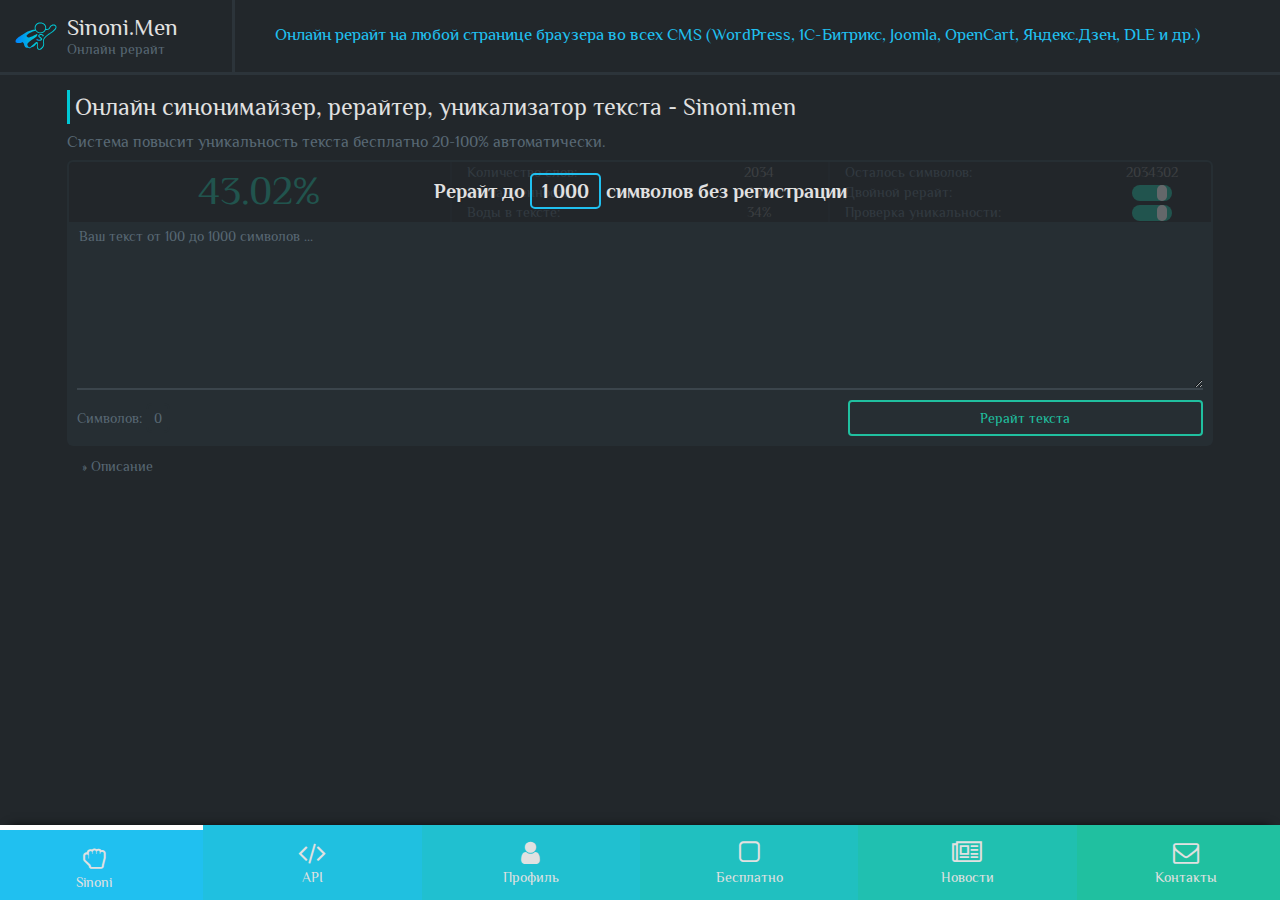
<file: index.html>
<!DOCTYPE html>
<html lang="ru">
<head>
    <meta charset="utf-8">
    <meta http-equiv="X-UA-Compatible" content="IE=edge">
    <meta name="viewport" content="width=device-width, initial-scale=1">
    <meta name="author" content="Sinoni.Men">
    <meta name="description" content="Лучший синонимайзер, перефразировщик, рерайтер, повысить уникальность текста онлайн бесплатно без потери смысла с осбственным API, антиплагиат">

    <title>Лучший синонимайзер текста онлайн бесплатно без потери смысла</title>

    <link rel="stylesheet" type="text/css" href="/css/style.min.css?v4">

    <link rel="apple-touch-icon" sizes="180x180" href="/apple-touch-icon.png?v4">
    <link rel="icon" type="image/png" sizes="32x32" href="/favicon-32x32.png?v4">
    <link rel="icon" type="image/png" sizes="16x16" href="/favicon-16x16.png?v4">
    <link rel="manifest" href="/manifest.json">
    <link rel="mask-icon" href="/safari-pinned-tab.svg" color="#333333">
    <meta name="apple-mobile-web-app-title" content="Sinoni.Men">
    <meta name="application-name" content="Sinoni.Men">
    <meta name="theme-color" content="#ffffff">

    <!--[if lt IE 9]>
    <script src="//oss.maxcdn.com/html5shiv/3.7.3/html5shiv.min.js?v2"></script>
    <script src="//oss.maxcdn.com/respond/1.4.2/respond.min.js?v2"></script>
    <![endif]-->
</head>
<body style="background:#22272b">

<nav class="nav-top navbar">
    <div class="container-fluid">
        <div class="navbar-header">
            <div class="logo ">
                <a class="navbar-brand" href="/">
                    <img src="/images/logo.svg" alt="Sinoni.Men" id="logo">
                    <span>Sinoni.Men</span>
                    <small class="hidden-xs">Онлайн рерайт</small>
                </a>
            </div>
        </div>

        <div class="collapse navbar-collapse hidden-xs">
            <div class="nav-search">
                <div class="nav-search-input">
                    <a href="/ru/extensions.html">Онлайн рерайт на любой странице браузера во всех CMS (WordPress, 1С-Битрикс, Joomla, OpenCart, Яндекс.Дзен, DLE и др.)</a>
                </div>
            </div>
        </div>
    </div>
</nav>

<div class="contentWrapper">
    <div class="row h1-text">
        <h1 class="hidden-xs">Онлайн синонимайзер, рерайтер, уникализатор текста - Sinoni.men</h1>
        <h4 class="hidden-xs hidden-sm">Система повысит уникальность текста бесплатно 20-100% автоматически.</h4>
    </div>
    <div class="row panel-sinoni">
        <div class="panel-message" data-show="message" style="display: none">
            <div class="bg-black"></div>
            <div class="bg-text"></div>
        </div>
        <div class="col-sm-4 col-xs-12">
            <div class="lds-css ng-scope" data-loading="left">
                <div class="lds-ripple">
                    <div></div>
                    <div></div>
                </div>
            </div>
            <div data-show="left" class="percent text-success" style="display: none">
                <div data-rewrite="percent">43.02%</div>
            </div>
        </div>
        <div class="col-sm-4 col-xs-12 table-center">
            <div class="lds-css ng-scope" data-loading="center">
                <div class="lds-ripple">
                    <div></div>
                    <div></div>
                </div>
            </div>
            <div class="table-responsive" data-show="center" style="display: none">
                <table class="table table-sm table-panel-sinoni">
                    <tbody>
                    <tr>
                        <td>
                            <span class="hidden-sm">Количество слов:</span>
                            <span class="visible-sm">Слов:</span>
                        </td>
                        <td data-rewrite="words">2034</td>
                    </tr>
                    <tr>
                        <td>
                            <span class="hidden-sm">Заспамленность:</span>
                            <span class="visible-sm">Спам:</span>
                        </td>
                        <td data-rewrite="spam">20%</td>
                    </tr>
                    <tr>
                        <td>
                            <span class="hidden-sm">Воды в тексте:</span>
                            <span class="visible-sm">Вода:</span>
                        </td>
                        <td data-rewrite="water">34%</td>
                    </tr>
                    </tbody>
                </table>
            </div>
        </div>
        <div class="col-sm-4 col-xs-12">
            <div class="lds-css ng-scope" data-loading="right">
                <div class="lds-ripple">
                    <div></div>
                    <div></div>
                </div>
            </div>
            <div class="table-responsive" data-show="right" style="display: none">
                <table class="table table-sm table-panel-sinoni">
                    <tbody>
                    <tr>
                        <td>
                            <span class="hidden-sm">Осталось символов:</span>
                            <span class="visible-sm">Символов:</span>
                        </td>
                        <td data-rewrite="chars">2034302</td>
                    </tr>
                    <tr>
                        <td>
                            <span class="hidden-sm">Двойной рерайт:</span>
                            <span class="visible-sm">Двойной:</span>
                        </td>
                        <td>
                            <label class="checkbox-panel">
                                <input type="checkbox" data-rewrite="double" checked>
                                <span class="checkbox-panel-view"></span>
                            </label>
                        </td>
                    </tr>
                    <tr>
                        <td>
                            <span class="hidden-sm">Проверка уникальности:</span>
                            <span class="visible-sm">Уникальность:</span>
                        </td>
                        <td>
                            <label class="checkbox-panel">
                                <input type="checkbox" data-rewrite="unique" checked>
                                <span class="checkbox-panel-view"></span>
                            </label>
                        </td>
                    </tr>
                    </tbody>
                </table>
            </div>
        </div>
    </div>
    <div class="row">
        <div class="buttons-box col-xs-12">
            <div class="form-group">
                <label for="text" style="display: none;"></label>
                <textarea class="form-control" rows="8" name="text" id="text" data-rewrite="rewrite" spellcheck="false" placeholder="Ваш текст от 100 до 1,000 символов ..."></textarea>
            </div>
            <div class="row">
                <div class="col-xs-8" style="padding-top: 8px; padding-right: 0;">
                    <span class="text-muted text-count">Символов: <span data-rewrite="count" class="count">0</span></span>
                    <span style="display: none"><span class="svg-captcha" style="padding-top: -8px; display: none">
                        <img src="/images/loading.svg" alt="Captcha" class="svg-captcha-img">
                        <span>=</span>
                        <label for="captcha" style="display: none;"></label>
                        <input type="text" name="captcha" id="captcha" data-rewrite="captcha" spellcheck="false" autocomplete="off">
                    </span></span>
                </div>
                <div class="col-xs-4">
                    <a href="javascript:void(0)" class="btn btn-out-success btn-block" data-rewrite="start">
                        <span class="hidden-xs">Рерайт текста</span><span class="visible-xs">Рерайт</span>
                    </a>
                </div>
            </div>
        </div>
    </div>
    <div class="row">
        <div class="col-xs-12">
            <div class="summary" onclick="document.querySelector('.text-description').style.display === 'none' ? document.querySelector('.text-description').style.display = 'block' : document.querySelector('.text-description').style.display = 'none'">» Описание</div>
            <div class="typo-box text-justify text-description">
                <h2>Синонимайзер текста онлайн без потери смысла</h2>
                <hr>
                <p>Синонимайзер Sinoni.men сделает уникальность вашего текста 20-100% без потери смысла в предложениях. Наш сервис может делать текст уникальным за считанные секунды. вам нужно только отправить нам свой текст, размером от 100 до 1 100 символов (<a href="/ru/price.html">бесплатно</a>) в порядке очереди, либо без ограничения символов и без очереди от 4 руб / 1 000 символов и через несколько секунд вы получите этот же текст по смысловому содержанию, написанному другими словами. Сервис не допускает граматических ошибок, однако синтаксические несоответствия могут попадаться. Уникальность вашего текста на выходе зависит от многих факторов, включая наличие в тексте большого числа имён, кличек животных, названия городов и тому подобные слова и словосочетания, у которых нет синонимов.</p>
                <hr>
                <h2>Перефразировать текст автоматически</h2>
                <hr>
                <p>Перефразировать текст для того, чтобы он смотрелся на вашем сайте как авторский уникальный текст, вы можете с помощью Sinoni.men. Наш сервис может работать на множестве языках и одинаково хорошо справляется с задачей перефразировки на каждом из них. вы можете подать на вход нашему сервису текст на таких языках как, <strong>русский</strong> и <a href="//rewriter.tools" target="_blank">английский</a>.</p>
                <hr>
                <h2>API рерайтера для больших объемов текста</h2>
                <hr>
                <p>Если у вас есть сервис или сайт которому нужны большие объемы уникального текста или вы хотите автоматизировать поступление уникального текста на ваш сайт, для этого нас есть <a href="/ru/api.html" target="_blank">собственное API</a>. Все настройки вы можете произвести в вашей панели управления (после <a href="/ru/profile.html">регистрации</a>), а вся подробная инструкция по эксплуатации находится в <a href="/ru/api.html" target="_blank">документации</a>. Если у вас в процессе изучения и тестирования API возникнут проблемы или вопросы, вы всегда можете связаться с нами по <a href="/ru/contacts.html" target="_blank">контактным данным</a> на странице.</p>
                <hr>
                <h2>Повышение уникальности скопированной статьи</h2>
                <hr>
                <p>В век высоких технологий, найти статью которая была скопирована с другого ресурса, дело одной минуты. Поэтому при написании дипломов, курсовых работ, рефератов ученикам нужно быть предельно внимательным, чтобы их работа не была забракована из-за того, что преподаватель увидит в ней копипаст. С задачей повышения уникальности статьи поможет вам справиться сервис <a href="/">Синони.мен</a>. Просто скопируйте текст из вашего реферата в форму и запустите рерайтинг. Через несколько секунд вы получите этот же по смыслу текст, но написанный другими словами. За счет этого его уникальность повышается и учитель не заподозрит вас в плагиате. Однако как вы сами понимаете, всё делается автоматически, поэтому ручная проверка и исправление неточностей обязательна.</p><hr>
                <h2>Двойной рерайтинг и проверка уникальности</h2>
                <hr>
                <p>Двойной рерайтинг повышает уникальность на несколько десятков пунктов. При первой обработке текста сразу следует вторая, при которой на вход поступает уже обработанный рерайт. За счет этого статья получается еще более уникальным по структуре, но иногда полёт мыслей может обрести немного иной смысл. Уникальность каждого рерайта можно сразу проверить на антиплагиат. Для этого у вас на <a href="/ru/profile.html">аккаунте</a> должны быть символы. Для автоматического рерайта, нормальными показателями считается уникальность текста в среднем от <span style="color: #20c0c0;">15%</span> до <span style="color: #20c0c0;">100%</span>, при двойном рерайтинге, начальный порог увеличивается в 2 раза, от <span style="color: #20c0a0;">30%</span> до <span style="color: #20c0a0;">100%</span>.</p><hr>
                <h2>Пройти антиплагиат онлайн автоматически</h2>
                <hr>
                <p>Если вам нужно «разбавить воду» в вашей работе из-за которой антиплагиат показывает низкую уникальность, то для этого можете запустить обработку текста через двойной рерайт. Слова в предложениях будут переставлены в уникальном порядке, добавятся новые знаки препинания, произойдет замена слов без потери общего смысла повествования. Обработка текста занимает несколько секунд и является полностью автоматической. Поэтому после того как вы получите <strong>уникальный текст</strong>, вам следует внести небольшие изменения и исправить неточности, которые мог допустить робот.</p><hr>
                <h2>Рерайт в WordPress и любой другой CMS</h2>
                <hr>
                <p>Рерайт можно делать не только на сайте <a href="/">Sinoni.men</a>, но и на любой странице в интернете благодаря расширению для браузера «<a href="/ru/extensions.html">Онлайн рерайт, синонимайзер, антиплагиат</a>». Установив аддон, ваш браузер начинает понимать сочетания клавиш, нажав которое выделенный текст отправляется в обработку и вы получаете рерайт статьи в небольшом окошке на той же странице. Расширение синонимайзера можно установить во все современные браузеры <a href="/ru/extensions.html">Chrome/Firefox/Opera/Yandex/Brave</a>. Повышать уникальность текста на сайте и постов в вашем блоге можно не выходя с админ-панели WordPress, 1С-Битрикс, Joomla, CMS.S3, OpenCart, Tilda, Drupal, Wix, Evolution CMS, MODX Revolution, DLE, uCoz и любой другой CMS.</p>
            </div>
            <script>document.querySelector('.text-description').style.display = 'none';</script>
        </div>
    </div>
</div>

<footer>
    <div class="nav-bottom navbar nav-fixed">
        <div class="row">
            <a class="col-xs-2 nav-dash currentPage" href="/">
                <i class="fa fa-hand-rock-o" aria-hidden="true"></i><br>
                <span class="hidden-xs">Sinoni</span>
            </a>
            <a class="col-xs-2 nav-api" href="/ru/api.html">
                <i class="fa fa-code" aria-hidden="true"></i><br>
                <span class="hidden-xs">API</span>
            </a>
            <a class="col-xs-2 nav-profile" href="/ru/profile.html">
                <i class="fa fa-user" aria-hidden="true"></i><br>
                <span class="hidden-xs">Профиль</span>
            </a>
            <a class="col-xs-2 nav-price" href="/ru/price.html">
                <i class="fa fa-square-o" aria-hidden="true"></i><br>
                <span class="hidden-xs">Бесплатно</span>
            </a>
            <a class="col-xs-2 nav-news" href="/ru/news.html">
                <i class="fa fa-newspaper-o" aria-hidden="true"></i><br>
                <span class="hidden-xs">Новости</span>
            </a>
            <a class="col-xs-2 nav-contacts" href="/ru/contacts.html">
                <i class="fa fa-envelope-o" aria-hidden="true"></i><br>
                <span class="hidden-xs">Контакты</span>
            </a>
        </div>
    </div>
</footer>

<script src="//cdnjs.cloudflare.com/ajax/libs/jquery/3.4.1/jquery.min.js"></script>
<script src="//cdnjs.cloudflare.com/ajax/libs/twitter-bootstrap/3.3.7/js/bootstrap.min.js"></script>
<script src="/js/custom.min.js?v5"></script>

<script>
    var user = "Ghost";
    function setLoading(e,l,t){e||l||t||(document.querySelector('[data-show="message"]').style.display="none");var o=document.querySelector('[data-loading="left"]'),a=document.querySelector('[data-loading="center"]'),s=document.querySelector('[data-loading="right"]'),y=document.querySelector('[data-show="left"]'),d=document.querySelector('[data-show="center"]'),n=document.querySelector('[data-show="right"]');e&&(y.style.display="block",o.style.display="none"),l&&(d.style.display="block",a.style.display="none"),t&&(n.style.display="block",s.style.display="none"),e||l||t||(y.style.display="none",d.style.display="none",n.style.display="none",o.style.display="block",a.style.display="block",s.style.display="block")}function setChars(e,t,r){if(e){user=e;"Registered"===user?document.querySelector(".h1-text").innerHTML='<h1 style="color:#20c0d0;border-color:#125460">'+user+"</h1>"+'<h4 class="hidden-xs hidden-sm" style="visibility:hidden">.</h4>':"Professional"===user&&(document.querySelector(".h1-text").innerHTML='<h1 style="color:#20c0a0;border-color:#0c493d">'+user+"</h1>"+'<h4 class="hidden-xs hidden-sm" style="visibility:hidden">.</h4>');var n=document.querySelector('[data-rewrite="rewrite"]');t=n.value,r="Registered"===e?1100:"Professional"===e?parseInt(document.querySelector('[data-rewrite="chars"]').innerHTML):1000,n.placeholder="Ваш текст от 100 до "+r+" символов ...",n.oninput=function(){setChars("",this.value,r)},n.onkeyup=function(){setChars("",this.value,r)}}var s=document.querySelector('[data-rewrite="start"]'),o=document.querySelector('[data-rewrite="count"]');o.innerHTML=t.replace(/(<[^<\r\n]*?>|\[[^\[\r\n]*?])/g,("Professional"===user?"TAG":"")).replace(/\s+/g," ").replace(/(^\s*)|(\s*)$/g,"").length.toString(),parseInt(o.innerHTML)?parseInt(o.innerHTML)<100||parseInt(o.innerHTML)>r?(user==="Ghost"||user==="Registered"?svgCaptcha():'',parseInt(o.innerHTML)<100?(o.innerHTML='от 100'):'',o.style.borderColor="#972f2c",o.style.color="#972f2c",s.removeEventListener("click",rewrite)):(user==="Ghost"||user==="Registered"?svgCaptcha(1):'',o.style.borderColor="#262E33",o.style.color="#157d68",s.removeEventListener("click",rewrite),s.addEventListener("click",rewrite)):(o.style.borderColor="#262E33",o.style.color="#586874",s.removeEventListener("click",rewrite))}function setMessage(e){if(document.querySelector('[data-show="message"]').style.display="none",e){var t="Registered"===e?'Рерайт до <strong>&nbsp;1&nbsp;000&nbsp;</strong> символов без регистрации':"Professional"===e?'<a href="/ru/price.html">Двойной рерайт</a> <strong>&nbsp;от&nbsp;4&nbsp;руб&nbsp;</strong> 1 000 символов':e;setPanel("default"),setLoading(1,1,1),document.querySelector('[data-show="message"] > .bg-text').innerHTML=t,document.querySelector('[data-show="message"]').style.display="block"}else setLoading(1,1,1)}function setPanel(n){n?"string"==typeof n&&(n={percent:43.02,words:"2034",spam:"20",water:"34",chars:"2034302",double:!0,unique:!0}):n={percent:0,words:"0",spam:"0",water:"0",chars:"0",double:!1,unique:!1},Object.keys(n).forEach(function(e){if("water"===e||"spam"===e){document.querySelector('[data-rewrite="'+e+'"]').innerHTML=n[e]+'%'}else if("rewrite"===e){document.querySelector('[data-rewrite="'+e+'"]').value=n[e]}else if("percent"===e){var t=parseFloat(n[e]).toFixed(2),r=document.querySelector('[data-rewrite="percent"]');r.innerHTML=t+"%",r.style.color=t<=0?"#586874":t<=10?"#20c0f0":t<=15?"#20c0e0":t<=20?"#20c0d0":t<=25?"#20c0c0":t<=30?"#20c0b0":"#20c0a0"}else if("unique"===e){document.querySelector('[data-rewrite="'+e+'"]').checked=!!n[e];document.querySelector('[data-show="left"]').style.opacity=!!n[e]?"1":".3";document.querySelector('[data-show="center"]').style.opacity=!!n[e]?"1":".3"}else"double"===e?document.querySelector('[data-rewrite="'+e+'"]').checked=!!n[e]:document.querySelector('[data-rewrite="'+e+'"]')&&(document.querySelector('[data-rewrite="'+e+'"]').innerHTML=n[e])})}function rewrite(){this.removeEventListener("click",rewrite),setLoading(),requesto("https://api.sinoni.men",{lang:"ru",text:document.querySelector('[data-rewrite="rewrite"]').value,captcha:document.querySelector('[data-rewrite="captcha"]').value,double:document.querySelector('[data-rewrite="double"]').checked,unique:document.querySelector('[data-rewrite="unique"]').checked,token:'3a8cd790fa65fe4d8d61808faa602732'},function(e,r){if(e||!r)return setMessage("🐛 Временная ошибка у Ghost и Registered :("),setLoading(1,1,1);if(r.error&&r.error.msg)return setMessage(r.error.msg),setLoading(1,1,1),(r.error.code===119||r.error.code===120?(document.querySelector('[data-rewrite="start"]').addEventListener("click",rewrite),svgCaptcha(1)):'');var t=0,s=setInterval(function(){if(100<=++t)return clearInterval(s),setMessage("🕒 Время на проверку вышло :("),setLoading(1,1,1);requesto("https://api.sinoni.men",r.result,function(e,r){return e||!r?console.error(e):r.error&&r.error.msg?(r.error.code!==101?(setMessage(r.error.msg),setLoading(1,1,1)):console.log(r.error.msg)):r.result.rewrite?r.result.unique?"number"==typeof r.result.words&&"number"==typeof r.result.spam&&"number"==typeof r.result.water?"number"==typeof r.result.percent?("number"==typeof r.result.chars&&0===r.result.chars&&setTimeout(function(){setChars("Registered"),setMessage("Professional")},5e3),setPanel(r.result),setLoading(1,1,1),clearInterval(s)):("number"==typeof r.result.chars&&(r.result.chars="ждем&nbsp;2&nbsp;мин"),setPanel(r.result),setLoading(0,1,1)):("number"==typeof r.result.chars&&(r.result.chars="ждем&nbsp;2&nbsp;мин"),setPanel(r.result),setLoading(0,0,1)):("Ghost"===user?(svgCaptcha(1),setTimeout(function(){setMessage("Registered")},5e3),setChars("Ghost"),setMessage("<strong> ✅ ГОТОВО </strong>")):"Registered"===user?(svgCaptcha(1),setTimeout(function(){setMessage("Professional")},5e3),setChars("Registered"),setMessage("<strong> ✅ ГОТОВО </strong>")):setPanel(),setPanel(r.result),setLoading(1,1,1),clearInterval(s)):void 0})},3e3)})}(function(){document.querySelector('[data-rewrite="double"]').addEventListener("change",function(e){var t=document.querySelector('[data-rewrite="chars"]');t.innerHTML=e.target.checked?Math.round(parseInt(t.innerHTML)/1.5).toString():Math.round(1.5*parseInt(t.innerHTML)).toString(),setChars("Professional")}),document.querySelector('[data-rewrite="unique"]').addEventListener("change",function(e){document.querySelector('[data-show="left"]').style.opacity=e.target.checked?"1":".3",document.querySelector('[data-show="center"]').style.opacity=e.target.checked?"1":".3";var t=document.querySelector('[data-rewrite="chars"]');t.innerHTML=e.target.checked?Math.round(parseInt(t.innerHTML)/1.25).toString():Math.round(1.25*parseInt(t.innerHTML)).toString(),setChars("Professional")}),requesto("https://api.sinoni.men/profile",{},function(e,t){return e||!t||(t&&t.error)?(setChars("Ghost"),setMessage("Registered")):t.result.chars?(setPanel(),setPanel(t.result),setLoading(1,1,1),void setChars("Professional")):(setChars("Registered"),setMessage("Professional"))});if(window&&window.location&&window.location.hash){var t=window.location.hash.substring(1),a=document.querySelector('[data-rewrite="rewrite"]');t&&a&&(a.value=decodeURIComponent(t),window.location.hash="");setChars("",a.value)}})();
</script>

</body>
</html>
</file>
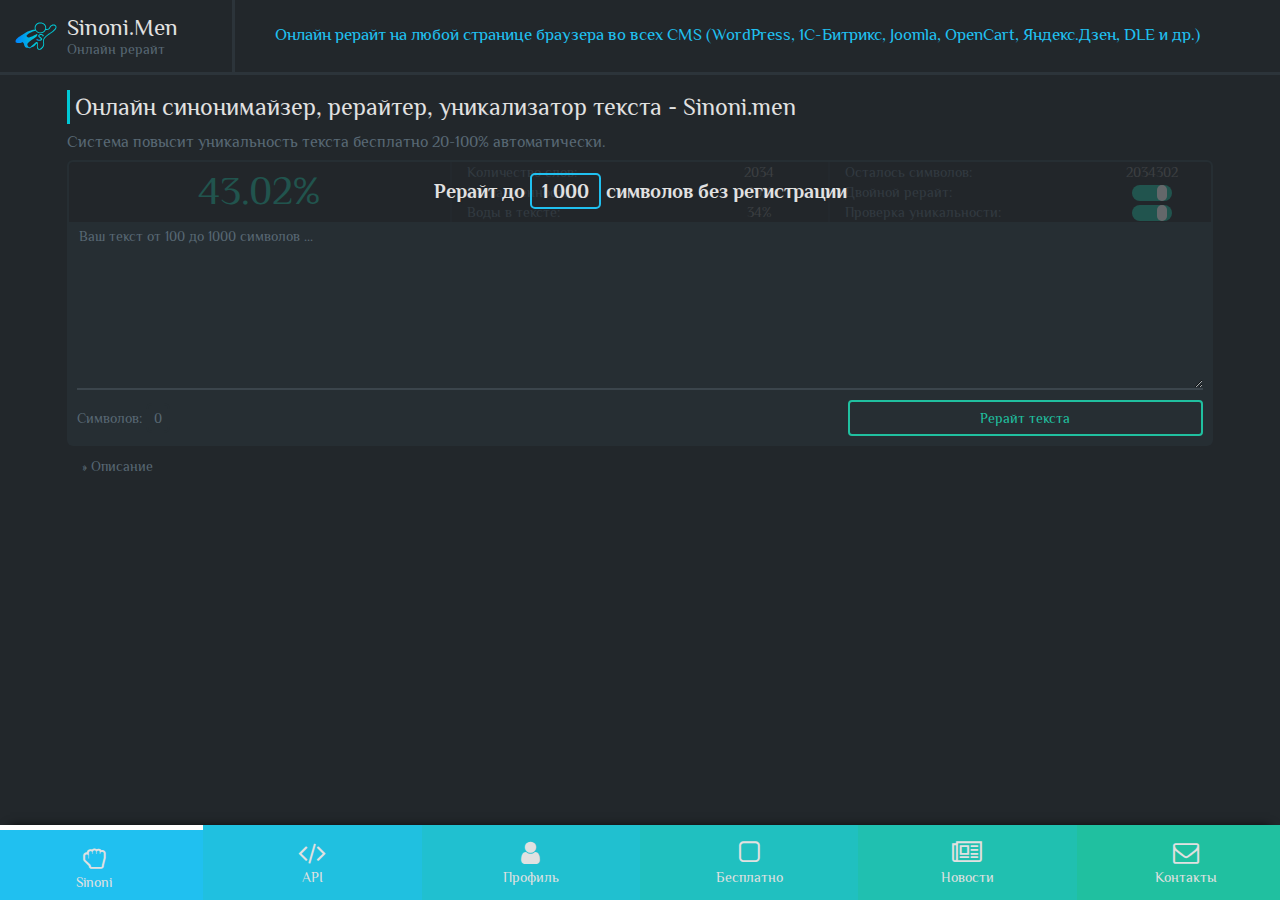
<file: ru/index.html>
<!DOCTYPE html>
<html lang="ru">
<head>
    <meta charset="UTF-8">
    <title>Sinoni.Men</title>
    <meta http-equiv="refresh" content="0;url=/">
</head>
<body style="background:#22272b">
<script>window.location.href = '/';</script>
</body>
</html>
</file>
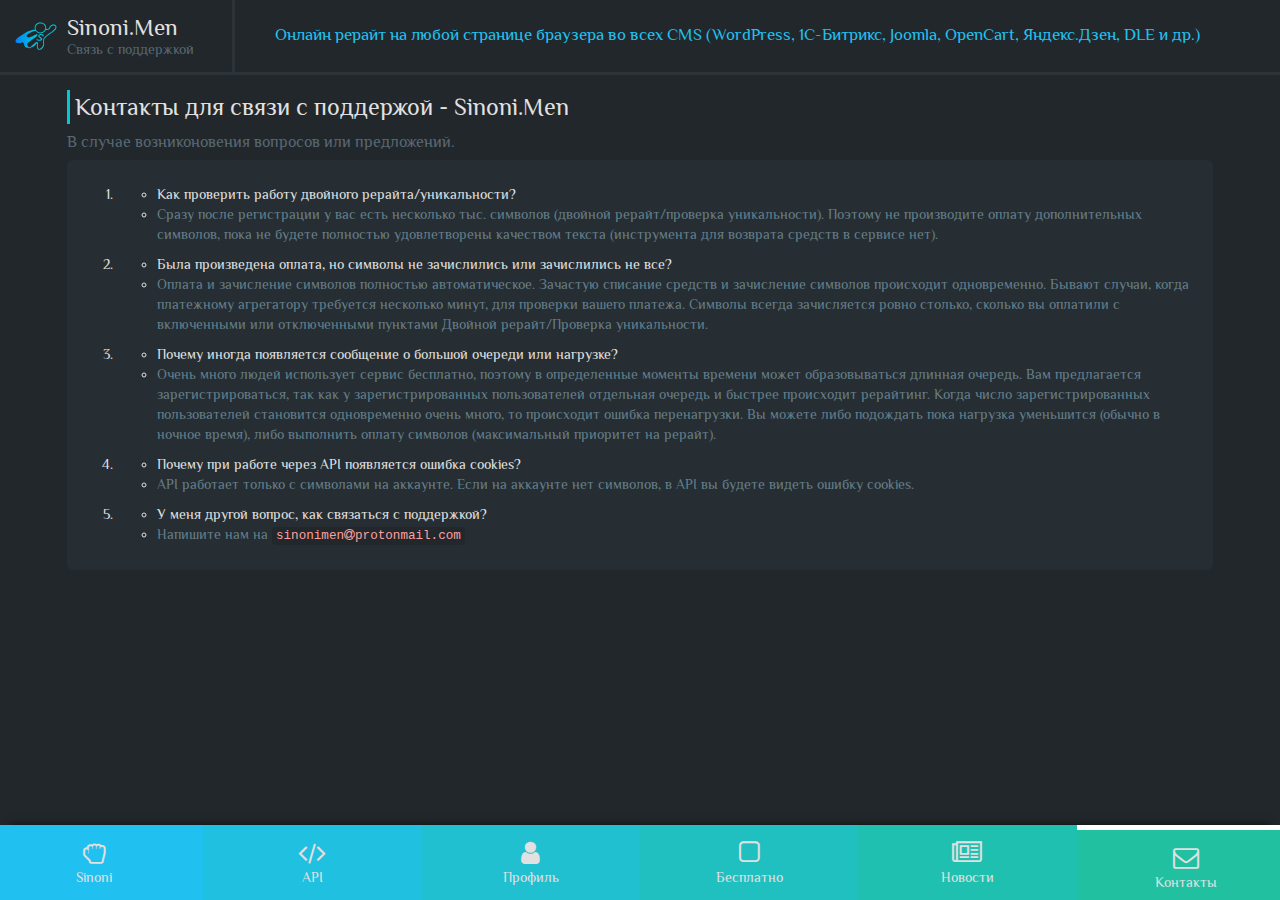
<file: ru/contacts.html>
<!DOCTYPE html>
<html lang="ru">
<head>
    <meta charset="utf-8">
    <meta http-equiv="X-UA-Compatible" content="IE=edge">
    <meta name="viewport" content="width=device-width, initial-scale=1">
    <meta name="author" content="Sinoni.Men">
    <meta name="description" content="Контакты для связи с поддержкой сервиса Sinoni.men по впоросам сотрудничества и предложений">

    <title>Контакты для связи с поддержкой сервиса Sinoni.Men</title>

    <link rel="stylesheet" type="text/css" href="/css/style.min.css?v4">

    <link rel="apple-touch-icon" sizes="180x180" href="/apple-touch-icon.png">
    <link rel="icon" type="image/png" sizes="32x32" href="/favicon-32x32.png">
    <link rel="icon" type="image/png" sizes="16x16" href="/favicon-16x16.png">
    <link rel="manifest" href="/manifest.json">
    <link rel="mask-icon" href="/safari-pinned-tab.svg" color="#333333">
    <meta name="apple-mobile-web-app-title" content="Sinoni.Men">
    <meta name="application-name" content="Sinoni.Men">
    <meta name="theme-color" content="#ffffff">

    <!--[if lt IE 9]>
    <script src="//oss.maxcdn.com/html5shiv/3.7.3/html5shiv.min.js"></script>
    <script src="//oss.maxcdn.com/respond/1.4.2/respond.min.js"></script>
    <![endif]-->
</head>
<body style="background:#22272b">

<nav class="nav-top navbar">
    <div class="container-fluid">
        <div class="navbar-header">
            <div class="logo ">
                <a class="navbar-brand" href="/">
                    <img src="/images/logo.svg" alt="Sinoni.Men" id="logo">
                    <span>Sinoni.Men</span>
                    <small class="hidden-xs">Связь с поддержкой</small>
                </a>
            </div>
        </div>

        <div class="collapse navbar-collapse hidden-xs">
            <div class="nav-search">
                <div class="nav-search-input">
                    <a href="/ru/extensions.html">Онлайн рерайт на любой странице браузера во всех CMS (WordPress, 1С-Битрикс, Joomla, OpenCart, Яндекс.Дзен, DLE и др.)</a>
                </div>
            </div>
        </div>
    </div>
</nav>

<div class="contentWrapper">
    <div class="row h1-text">
        <h1 class="hidden-xs">Контакты для связи с поддержой - Sinoni.Men</h1>
        <h4 class="hidden-xs hidden-sm">В случае возниконовения вопросов или предложений.</h4>
    </div>
    <div class="row">
        <div class="col-xs-12">
            <div class="typo-box">
                <div>
                    <ol>
                        <li>
                            <ul>
                                <li>Как проверить работу двойного рерайта/уникальности?</li>
                                <li><p>Сразу после регистрации у вас есть несколько тыс. символов (двойной рерайт/проверка уникальности). Поэтому не производите оплату дополнительных символов, пока не будете полностью удовлетворены качеством текста (инструмента для возврата средств в сервисе нет).</p></li>
                            </ul>
                        </li>
                        <li>
                            <ul>
                                <li>Была произведена оплата, но символы не зачислились или зачислились не все?</li>
                                <li><p>Оплата и зачисление символов полностью автоматическое. Зачастую списание средств и зачисление символов происходит одновременно. Бывают случаи, когда платежному агрегатору требуется несколько минут, для проверки вашего платежа. Символы всегда зачисляется ровно столько, сколько вы оплатили с включенными или отключенными пунктами Двойной рерайт/Проверка уникальности.</p></li>
                            </ul>
                        </li>
                        <li>
                            <ul>
                                <li>Почему иногда появляется сообщение о большой очереди или нагрузке?</li>
                                <li><p>Очень много людей использует сервис бесплатно, поэтому в определенные моменты времени может образовываться длинная очередь. Вам предлагается зарегистрироваться, так как у зарегистрированных пользователей отдельная очередь и быстрее происходит рерайтинг. Когда число зарегистрированных пользователей становится одновременно очень много, то происходит ошибка перенагрузки. Вы можете либо подождать пока нагрузка уменьшится (обычно в ночное время), либо выполнить оплату символов (максимальный приоритет на рерайт).</p></li>
                            </ul>
                        </li>
                        <li>
                            <ul>
                                <li>Почему при работе через API появляется ошибка cookies?</li>
                                <li><p>API работает только с символами на аккаунте. Если на аккаунте нет символов, в API вы будете видеть ошибку cookies.</p></li>
                            </ul>
                        </li>
                        <li>
                            <ul>
                                <li>У меня другой вопрос, как связаться с поддержкой?</li>
                                <li><p>Напишите нам на <code>sinonimen<span class="fa fa-at"></span>protonmail.com</code></p></li>
                            </ul>
                        </li>
                    </ol>
                </div>
            </div>
        </div>
    </div>
</div>

<footer>
    <div class="nav-bottom navbar nav-fixed">
        <div class="row">
            <a class="col-xs-2 nav-dash" href="/">
                <i class="fa fa-hand-rock-o" aria-hidden="true"></i><br>
                <span class="hidden-xs">Sinoni</span>
            </a>
            <a class="col-xs-2 nav-api" href="/ru/api.html">
                <i class="fa fa-code" aria-hidden="true"></i><br>
                <span class="hidden-xs">API</span>
            </a>
            <a class="col-xs-2 nav-profile" href="/ru/profile.html">
                <i class="fa fa-user" aria-hidden="true"></i><br>
                <span class="hidden-xs">Профиль</span>
            </a>
            <a class="col-xs-2 nav-price" href="/ru/price.html">
                <i class="fa fa-square-o" aria-hidden="true"></i><br>
                <span class="hidden-xs">Бесплатно</span>
            </a>
            <a class="col-xs-2 nav-news" href="/ru/news.html">
                <i class="fa fa-newspaper-o" aria-hidden="true"></i><br>
                <span class="hidden-xs">Новости</span>
            </a>
            <a class="col-xs-2 nav-contacts currentPage" href="/ru/contacts.html">
                <i class="fa fa-envelope-o" aria-hidden="true"></i><br>
                <span class="hidden-xs">Контакты</span>
            </a>
        </div>
    </div>
</footer>

<script src="//cdnjs.cloudflare.com/ajax/libs/jquery/3.4.1/jquery.min.js"></script>
<script src="//cdnjs.cloudflare.com/ajax/libs/twitter-bootstrap/3.3.7/js/bootstrap.min.js"></script>
<script src="/js/custom.min.js?v4"></script>

</body>
</html>
</file>
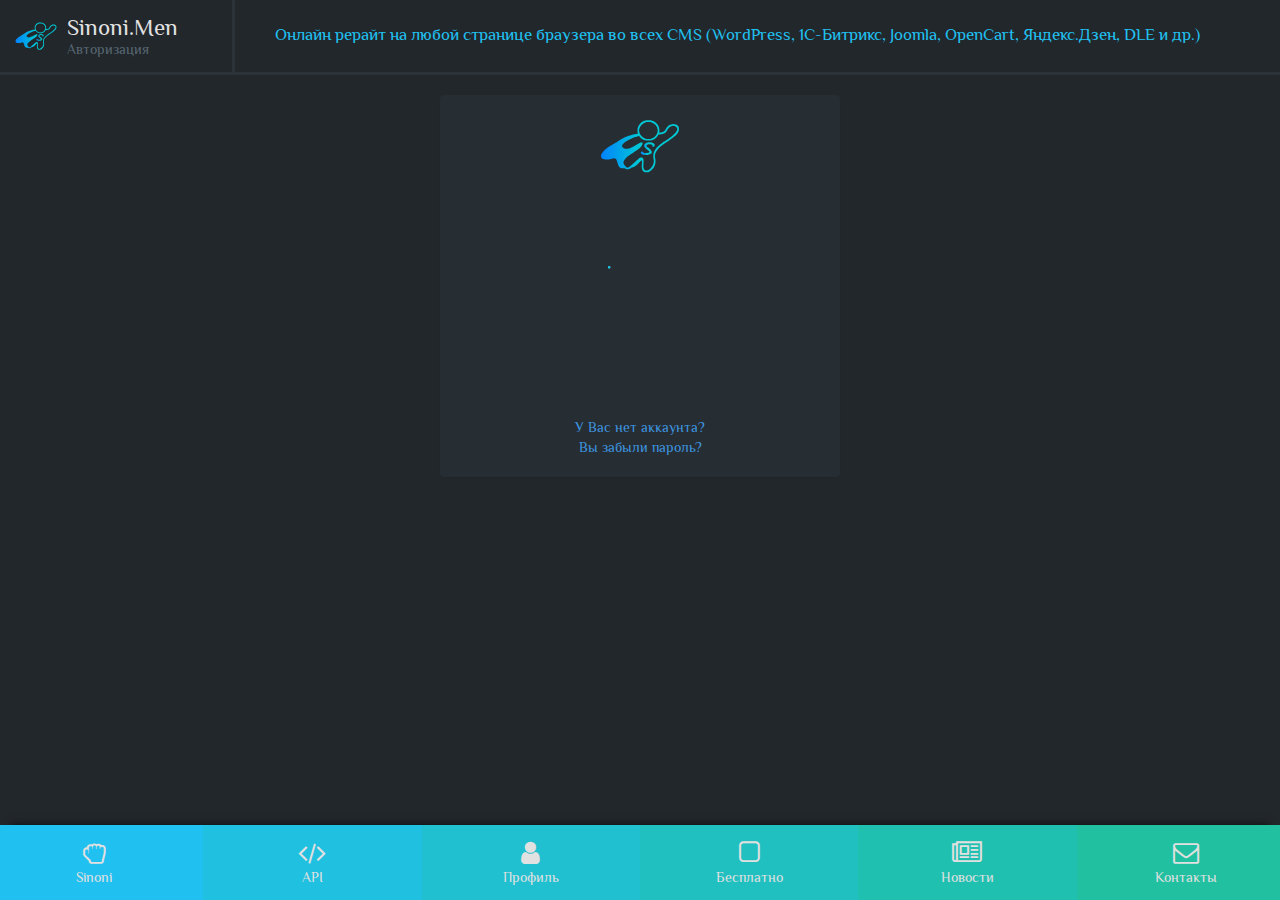
<file: ru/login.html>
<!DOCTYPE html>
<html lang="ru">
<head>
    <meta charset="utf-8">
    <meta http-equiv="X-UA-Compatible" content="IE=edge">
    <meta name="viewport" content="width=device-width, initial-scale=1">
    <meta name="author" content="Sinoni.Men">
    <meta name="description" content="Вход в аккаунт панели управления пользователя Sinoni.Men">

    <title>Вход в панель управления Sinoni.Men</title>

    <link rel="stylesheet" type="text/css" href="/css/style.min.css?v4">

    <link rel="apple-touch-icon" sizes="180x180" href="/apple-touch-icon.png">
    <link rel="icon" type="image/png" sizes="32x32" href="/favicon-32x32.png">
    <link rel="icon" type="image/png" sizes="16x16" href="/favicon-16x16.png">
    <link rel="manifest" href="/manifest.json">
    <link rel="mask-icon" href="/safari-pinned-tab.svg" color="#333333">
    <meta name="apple-mobile-web-app-title" content="Sinoni.Men">
    <meta name="application-name" content="Sinoni.Men">
    <meta name="theme-color" content="#ffffff">

    <!--[if lt IE 9]>
    <script src="//oss.maxcdn.com/html5shiv/3.7.3/html5shiv.min.js"></script>
    <script src="//oss.maxcdn.com/respond/1.4.2/respond.min.js"></script>
    <![endif]-->
</head>
<body style="background:#22272b">

<nav class="nav-top navbar">
    <div class="container-fluid">
        <div class="navbar-header">
            <div class="logo ">
                <a class="navbar-brand" href="/">
                    <img src="/images/logo.svg" alt="Sinoni.Men" id="logo">
                    <span>Sinoni.Men</span>
                    <small class="hidden-xs">Авторизация</small>
                </a>
            </div>
        </div>

        <div class="collapse navbar-collapse hidden-xs">
            <div class="nav-search">
                <div class="nav-search-input">
                    <a href="/ru/extensions.html">Онлайн рерайт на любой странице браузера во всех CMS (WordPress, 1С-Битрикс, Joomla, OpenCart, Яндекс.Дзен, DLE и др.)</a>
                </div>
            </div>
        </div>
    </div>
</nav>

<div class="container">
    <div class="row">
        <div class="col-md-12">
            <div class="panelWrapper">
                <div class="panel panel-default login-form">
                    <div class="text-center form-message">
                        <img src="/images/logo.svg" class="center-block" alt="Logo">
                    </div>
                    <div data-show="loading" class="form-loading">
                        <div class="lds-css ng-scope">
                            <div class="lds-ripple">
                                <div></div>
                                <div></div>
                            </div>
                        </div>
                    </div>
                    <div data-show="form" class="form-auth">
                        <div class="form-group">
                            <label for="email">Email:</label>
                            <input type="email" class="form-control" required id="email" name="email" autocomplete="off">
                        </div>
                        <div class="form-group">
                            <label for="password">Пароль:</label>
                            <input type="password" class="form-control" required id="password" name="password">
                        </div>
                        <input type="hidden" id="g-recaptcha-response" name="g-recaptcha-response">
                        <a href="javascript:void(0)" class="login-btn btn-block form-send">Войти</a>
                    </div>
                    <div class="panel-help">
                        <p><a href="/ru/register.html">У Вас нет аккаунта?</a></p>
                        <p><a href="/ru/recovery.html">Вы забыли пароль?</a></p>
                    </div>
                </div>
            </div>
        </div>
    </div>
</div>

<footer>
    <div class="nav-bottom navbar nav-fixed">
        <div class="row">
            <a class="col-xs-2 nav-dash" href="/">
                <i class="fa fa-hand-rock-o" aria-hidden="true"></i><br>
                <span class="hidden-xs">Sinoni</span>
            </a>
            <a class="col-xs-2 nav-api" href="/ru/api.html">
                <i class="fa fa-code" aria-hidden="true"></i><br>
                <span class="hidden-xs">API</span>
            </a>
            <a class="col-xs-2 nav-profile" href="/ru/profile.html">
                <i class="fa fa-user" aria-hidden="true"></i><br>
                <span class="hidden-xs">Профиль</span>
            </a>
            <a class="col-xs-2 nav-price" href="/ru/price.html">
                <i class="fa fa-square-o" aria-hidden="true"></i><br>
                <span class="hidden-xs">Бесплатно</span>
            </a>
            <a class="col-xs-2 nav-news" href="/ru/news.html">
                <i class="fa fa-newspaper-o" aria-hidden="true"></i><br>
                <span class="hidden-xs">Новости</span>
            </a>
            <a class="col-xs-2 nav-contacts" href="/ru/contacts.html">
                <i class="fa fa-envelope-o" aria-hidden="true"></i><br>
                <span class="hidden-xs">Контакты</span>
            </a>
        </div>
    </div>
</footer>

<script src="//cdnjs.cloudflare.com/ajax/libs/jquery/3.4.1/jquery.min.js"></script>
<script src="//cdnjs.cloudflare.com/ajax/libs/twitter-bootstrap/3.3.7/js/bootstrap.min.js"></script>
<script src="//www.google.com/recaptcha/api.js?render=6LeuyKsUAAAAAP-bjHBLGPJvXS2YlzMSsR1ZsPqW"></script>
<script src="/js/custom.min.js?v4"></script>

<script>
    function gc(){document.querySelector("#email").value="";document.querySelector("#password").value="";grecaptcha.ready(function(){grecaptcha.execute("6LeuyKsUAAAAAP-bjHBLGPJvXS2YlzMSsR1ZsPqW",{action:"ru/login"}).then(function(e){var r=document.querySelector("#g-recaptcha-response");r&&(r.value=e)})})}
    (function(){gc();requesto("https://api.sinoni.men/profile",{},function(e,r){if(e||!r||(r&&r.error))return document.querySelector('[data-show="form"]').style.display="block",void(document.querySelector('[data-show="loading"]').style.display="none");window.location.href="/"}),document.querySelector(".form-send").addEventListener("click",function(){document.querySelector('[data-show="form"]').style.display="none";document.querySelector('[data-show="loading"]').style.display="block";var e=document.querySelector("#email"),r=document.querySelector("#password"),t=document.querySelector("#g-recaptcha-response");return e.value?r.value?void requesto("https://api.sinoni.men/login",{email:e.value,password:r.value,recaptcha:t.value},function(e,r){gc();document.querySelector('[data-show="form"]').style.display="block";document.querySelector('[data-show="loading"]').style.display="none";var t=document.querySelector(".form-message");e||!r?t.innerHTML="🐛 Баг в системе :(":r.error&&r.error.msg?t.innerHTML=r.error.msg:t.innerHTML=r.result.msg;r&&r.result&&setTimeout(function(){window.location.href="/"},3e3)}):(r.style.background="#3c2c2c",document.querySelector('[data-show="form"]').style.display="block",document.querySelector('[data-show="loading"]').style.display="none"):(e.style.background="#3c2c2c",document.querySelector('[data-show="form"]').style.display="block",document.querySelector('[data-show="loading"]').style.display="none")})})();
</script>

</body>
</html>
</file>
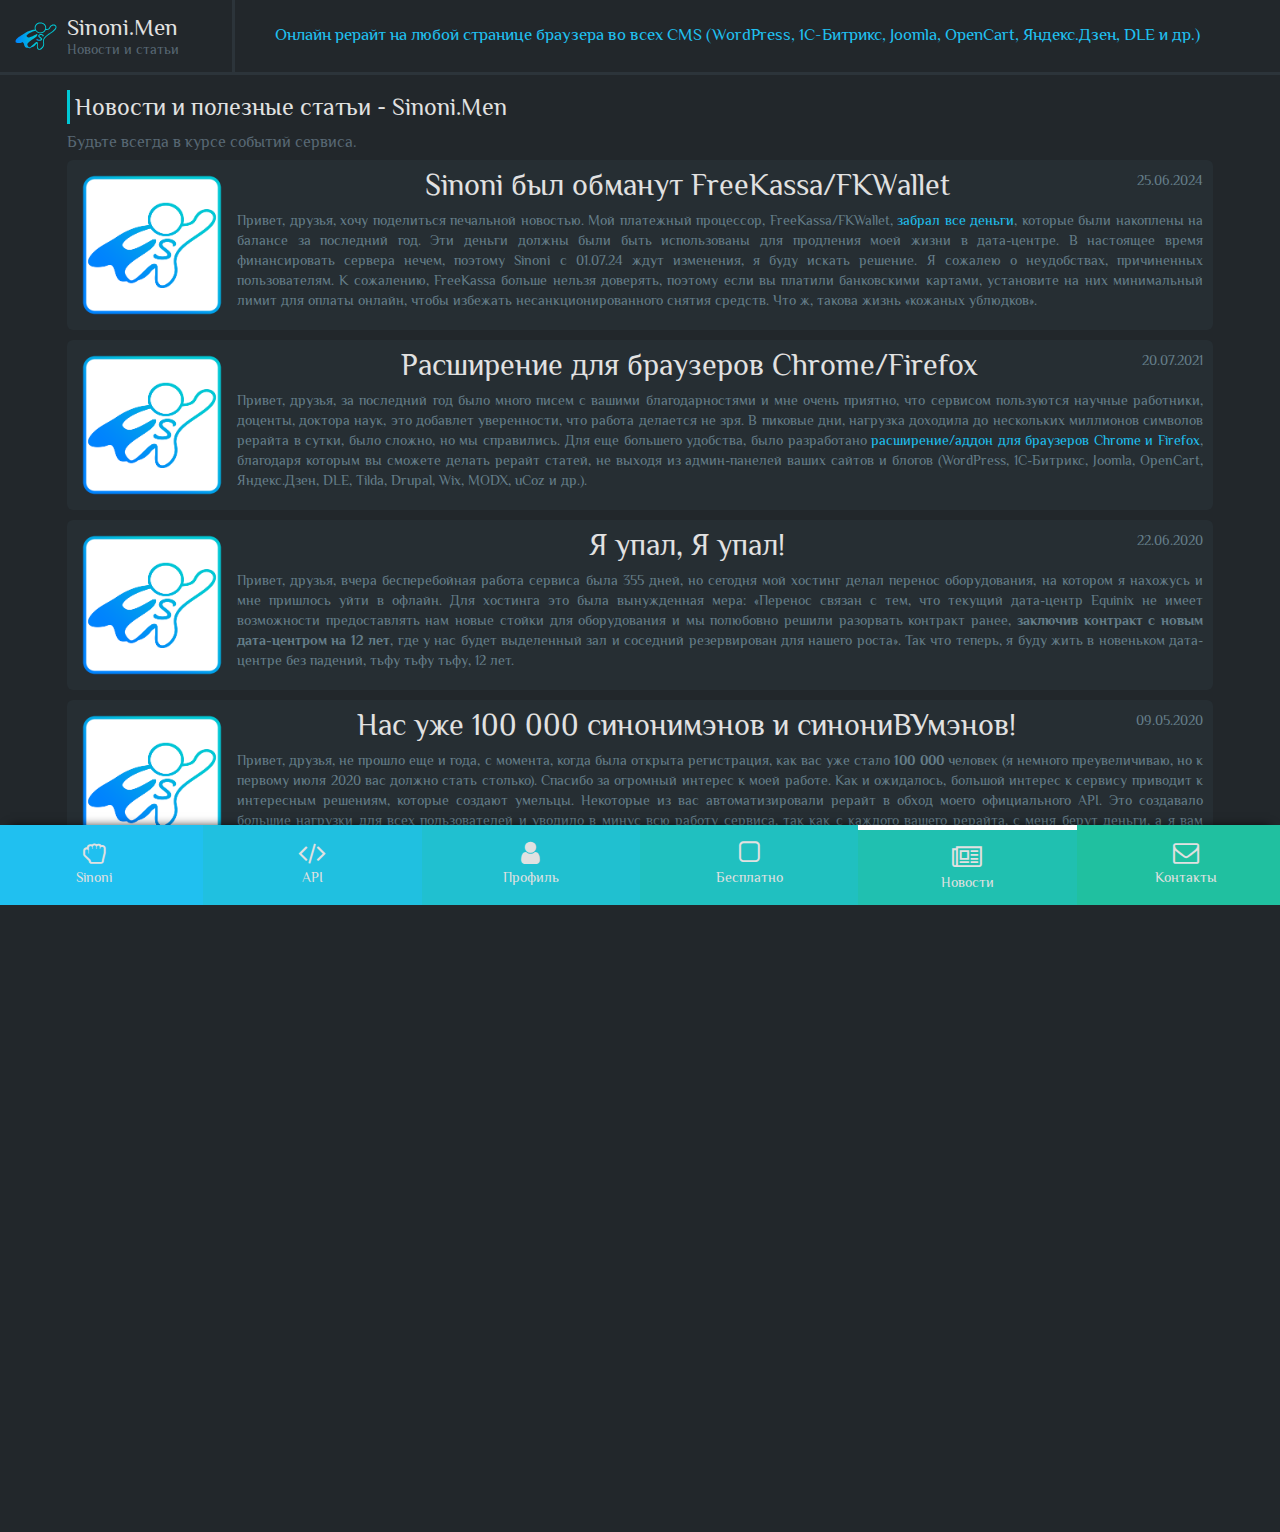
<file: ru/news.html>
<!DOCTYPE html>
<html lang="ru">
<head>
    <meta charset="utf-8">
    <meta http-equiv="X-UA-Compatible" content="IE=edge">
    <meta name="viewport" content="width=device-width, initial-scale=1">
    <meta name="author" content="Sinoni.Men">
    <meta name="description" content="Новости, статьи и оповещения сервиса Sinoni.men благодаря которым вывсегда будете в курсе событий">

    <title>Новости, статьи и оповещения сервиса Sinoni.Men</title>

    <link rel="stylesheet" type="text/css" href="../css/style.min.css?v4">

    <link rel="apple-touch-icon" sizes="180x180" href="/apple-touch-icon.png">
    <link rel="icon" type="image/png" sizes="32x32" href="/favicon-32x32.png">
    <link rel="icon" type="image/png" sizes="16x16" href="/favicon-16x16.png">
    <link rel="manifest" href="/manifest.json">
    <link rel="mask-icon" href="/safari-pinned-tab.svg" color="#333333">
    <meta name="apple-mobile-web-app-title" content="Sinoni.Men">
    <meta name="application-name" content="Sinoni.Men">
    <meta name="theme-color" content="#ffffff">

    <!--[if lt IE 9]>
    <script src="//oss.maxcdn.com/html5shiv/3.7.3/html5shiv.min.js"></script>
    <script src="//oss.maxcdn.com/respond/1.4.2/respond.min.js"></script>
    <![endif]-->
</head>
<body style="background:#22272b">

<nav class="nav-top navbar">
    <div class="container-fluid">
        <div class="navbar-header">
            <div class="logo ">
                <a class="navbar-brand" href="/">
                    <img src="/images/logo.svg" alt="Sinoni.Men" id="logo">
                    <span>Sinoni.Men</span>
                    <small class="hidden-xs">Новости и статьи</small>
                </a>
            </div>
        </div>

        <div class="collapse navbar-collapse hidden-xs">
            <div class="nav-search">
                <div class="nav-search-input">
                    <a href="/ru/extensions.html">Онлайн рерайт на любой странице браузера во всех CMS (WordPress, 1С-Битрикс, Joomla, OpenCart, Яндекс.Дзен, DLE и др.)</a>
                </div>
            </div>
        </div>
    </div>
</nav>

<div class="contentWrapper">
    <div class="row h1-text">
        <h1 class="hidden-xs">Новости и полезные статьи - Sinoni.Men</h1>
        <h4 class="hidden-xs hidden-sm">Будьте всегда в курсе событий сервиса.</h4>
    </div>
    <div class="row">
        <div class="col-xs-12 item-news">
            <div class="typo-box" style="min-height: 170px;">
                <img src="../images/logo_border.png" alt="Sinoni был обманут FreeKassa/FKWallet" class="item-img">
                <p class="item-date">25.06.2024</p>
                <h2>Sinoni был обманут FreeKassa/FKWallet</h2>
                <p class="item-body">Привет, друзья, хочу поделиться печальной новостью. Мой платежный процессор, FreeKassa/FKWallet, <a href="https://imgur.com/a/c7RZtTS" target="_blank">забрал все деньги</a>, которые были накоплены на балансе за последний год. Эти деньги должны были быть использованы для продления моей жизни в дата-центре. В настоящее время финансировать сервера нечем, поэтому Sinoni с 01.07.24 ждут изменения, я буду искать решение. Я сожалею о неудобствах, причиненных пользователям. К сожалению, FreeKassa больше нельзя доверять, поэтому если вы платили банковскими картами, установите на них минимальный лимит для оплаты онлайн, чтобы избежать несанкционированного снятия средств. Что ж, такова жизнь «кожаных ублюдков».</p>
            </div>
        </div>
        <div class="col-xs-12 item-news">
            <div class="typo-box" style="min-height: 170px;">
                <img src="../images/logo_border.png" alt="Расширение для браузеров Chrome/Firefox" class="item-img">
                <p class="item-date">20.07.2021</p>
                <h2>Расширение для браузеров Chrome/Firefox</h2>
                <p class="item-body">Привет, друзья, за последний год было много писем с вашими благодарностями и мне очень приятно, что сервисом пользуются научные работники, доценты, доктора наук, это добавлет уверенности, что работа делается не зря. В пиковые дни, нагрузка доходила до нескольких миллионов символов рерайта в сутки, было сложно, но мы справились. Для еще большего удобства, было разработано <a href="/ru/extensions.html">расширение/аддон для браузеров Chrome и Firefox</a>, благодаря которым вы сможете делать рерайт статей, не выходя из админ-панелей ваших сайтов и блогов (WordPress, 1С-Битрикс, Joomla, OpenCart, Яндекс.Дзен, DLE, Tilda, Drupal, Wix, MODX, uCoz и др.).</p>
            </div>
        </div>
        <div class="col-xs-12 item-news">
            <div class="typo-box" style="min-height: 170px;">
                <img src="../images/logo_border.png" alt="Я упал, Я упал!" class="item-img">
                <p class="item-date">22.06.2020</p>
                <h2>Я упал, Я упал!</h2>
                <p class="item-body">Привет, друзья, вчера бесперебойная работа сервиса была 355 дней, но сегодня мой хостинг делал перенос оборудования, на котором я нахожусь и мне пришлось уйти в офлайн. Для хостинга это была вынужденная мера: «Перенос связан с тем, что текущий дата-центр Equinix не имеет возможности предоставлять нам новые стойки для оборудования и мы полюбовно решили разорвать контракт ранее, <strong>заключив контракт с новым дата-центром на 12 лет</strong>, где у нас будет выделенный зал и соседний резервирован для нашего роста». Так что теперь, я буду жить в новеньком дата-центре без падений, тьфу тьфу тьфу, 12 лет.</p>
            </div>
        </div>
        <div class="col-xs-12 item-news">
            <div class="typo-box" style="min-height: 170px;">
                <img src="../images/logo_border.png" alt="Нас уже 100 000 синонимэнов и синониВУмэнов!" class="item-img">
                <p class="item-date">09.05.2020</p>
                <h2>Нас уже 100 000 синонимэнов и синониВУмэнов!</h2>
                <p class="item-body">Привет, друзья, не прошло еще и года, с момента, когда была открыта регистрация, как вас уже стало <strong>100 000</strong> человек (я немного преувеличиваю, но к первому июля 2020 вас должно стать столько). Спасибо за огромный интерес к моей работе. Как и ожидалось, большой интерес к сервису приводит к интересным решениям, которые создают умельцы. Некоторые из вас автоматизировали рерайт в обход моего официального API. Это создавало большие нагрузки для всех пользователей и уводило в минус всю работу сервиса, так как с каждого вашего рерайта, с меня берут деньги, а я вам предоставляю это бесплатно. Было решено ввести проверку, чтобы быть уверенным в отправке задания от человека.</p>
            </div>
        </div>
        <div class="col-xs-12 item-news">
            <div class="typo-box" style="min-height: 170px;">
                <img src="../images/logo_border.png" alt="Я понимаю HTML-теги и BB-коды" class="item-img">
                <p class="item-date">22.01.2020</p>
                <h2>Я понимаю HTML-теги и BB-коды</h2>
                <p class="item-body">Привет, друзья, спасибо что продолжаете пользоваться и вывели меня в поисковом запросе «<strong>синонимайзер</strong>» в ТОП-3 во всех поисковых системах. За эти пол года, я научился понимать <strong>HTML-теги</strong> и <strong>BB-коды</strong>. Каждый раз, когда вы отправляли новый текст, раньше мне приходилось удалять из него всё лишнее, чтобы понимать контекст повествования, но теперь, я могу «читать между строк». Порой, это очень сложно и у меня выходит какая-то бессмыслица, но я учусь. После создания рерайта, я стараюсь расставить всё форматирование в той же последовательности, как было в оригинальном тексте. Так же, в API появился параметр <code>webhook</code>, благодаря этой функции, я отправлю вам результат рерайта автоматически на тот адрес, который вы попросите.</p>
            </div>
        </div>
        <div class="col-xs-12 item-news">
            <div class="typo-box" style="min-height: 170px;">
                <img src="../images/logo_border.png" alt="Начало новой жизни" class="item-img">
                <p class="item-date">01.07.2019</p>
                <h2>Начало новой жизни</h2>
                <p class="item-body">Привет, друзья, спасибо что идёте этот путь со мной. Спустя полтора года после рождения, у меня произошло большое обновление. Об этом вы просили меня на протяжении последних 6-и месяцев. Так что, встречайте очень важные функции, это <strong>проверка уникальности</strong> и <strong>двойной рерйт</strong>. Я работаю со многими сервисами, и все они, требуют с меня деньги за свои услуги (домен и хостинг на котором я живу, прокси с помощью которых делаю запросы, уникальность в процентах благодаря которой я знаю насколько хорошо справился с работой) поэтому, чтобы компенсировать затраты, введена оплата за проверку на антиплагиате, двойной обработке текста, отдельную очередь на рерайт и работа через API.</p>
            </div>
        </div>
        <div class="col-xs-12 item-news">
            <div class="typo-box" style="min-height: 170px;">
                <img src="../images/logo_border.png" alt="Я живой, Я живой!" class="item-img">
                <p class="item-date">31.10.2017</p>
                <h2>Я живой, Я живой!</h2>
                <p class="item-body">Привет, я <strong>СинониМен</strong>! Такое незамысловатое название произошло от слова <i>синоним</i>. Дело в том, что я очень хорош в перефразировании текста и подбора различных синонимов к словам. вы можете прислать мне свой текст и через несколько секунд я выдам вам тот же по смыслу текст, но слова в нём будут стоять в другом порядке. Конечно я не настолько хорошо справляюсь с заданием рерайта, как «кожаные ублюдки», но это только добавляет мне мотивацию сделать их в этом ремесле. Я буду стремиться к 100% уникальности, это будет долгий и сложный путь, но он только начинается, потому давайте пройдем его вместе со мной.</p>
            </div>
        </div>
    </div>
</div>

<footer>
    <div class="nav-bottom navbar nav-fixed">
        <div class="row">
            <a class="col-xs-2 nav-dash" href="/">
                <i class="fa fa-hand-rock-o" aria-hidden="true"></i><br>
                <span class="hidden-xs">Sinoni</span>
            </a>
            <a class="col-xs-2 nav-api" href="/ru/api.html">
                <i class="fa fa-code" aria-hidden="true"></i><br>
                <span class="hidden-xs">API</span>
            </a>
            <a class="col-xs-2 nav-profile" href="/ru/profile.html">
                <i class="fa fa-user" aria-hidden="true"></i><br>
                <span class="hidden-xs">Профиль</span>
            </a>
            <a class="col-xs-2 nav-price" href="/ru/price.html">
                <i class="fa fa-square-o" aria-hidden="true"></i><br>
                <span class="hidden-xs">Бесплатно</span>
            </a>
            <a class="col-xs-2 nav-news currentPage" href="/ru/news.html">
                <i class="fa fa-newspaper-o" aria-hidden="true"></i><br>
                <span class="hidden-xs">Новости</span>
            </a>
            <a class="col-xs-2 nav-contacts" href="/ru/contacts.html">
                <i class="fa fa-envelope-o" aria-hidden="true"></i><br>
                <span class="hidden-xs">Контакты</span>
            </a>
        </div>
    </div>
</footer>

<script src="//cdnjs.cloudflare.com/ajax/libs/jquery/3.4.1/jquery.min.js"></script>
<script src="//cdnjs.cloudflare.com/ajax/libs/twitter-bootstrap/3.3.7/js/bootstrap.min.js"></script>
<script src="/js/custom.min.js?v4"></script>

</body>
</html>
</file>
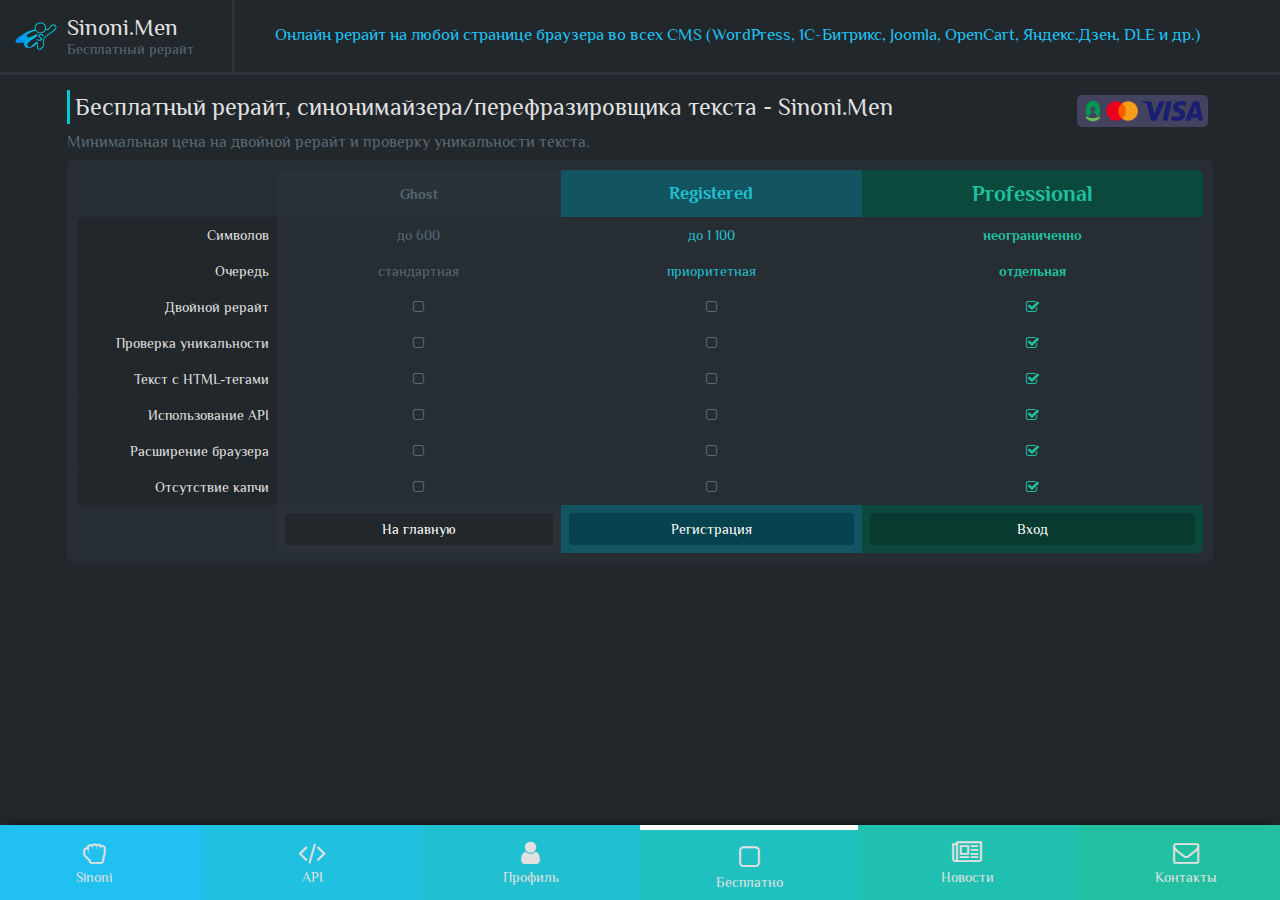
<file: ru/price.html>
<!DOCTYPE html>
<html lang="ru">
<head>
    <meta charset="utf-8">
    <meta http-equiv="X-UA-Compatible" content="IE=edge">
    <meta name="viewport" content="width=device-width, initial-scale=1">
    <meta name="author" content="Sinoni.Men">
    <meta name="description" content="Бесплатный рерайт, цена на синонимацию текста, перефразировщик предложений и рерайт без потери смысла">

    <title>Бесплатный рерайт, синонимайзер, перефразировщик текста, дешевый двойной рерайт</title>

    <link rel="stylesheet" type="text/css" href="//fonts.googleapis.com/css?family=Karla">
    <link rel="stylesheet" type="text/css" href="/css/style.min.css?v4">

    <link rel="apple-touch-icon" sizes="180x180" href="/apple-touch-icon.png">
    <link rel="icon" type="image/png" sizes="32x32" href="/favicon-32x32.png">
    <link rel="icon" type="image/png" sizes="16x16" href="/favicon-16x16.png">
    <link rel="manifest" href="/manifest.json">
    <link rel="mask-icon" href="/safari-pinned-tab.svg" color="#333333">
    <meta name="apple-mobile-web-app-title" content="Sinoni.Men">
    <meta name="application-name" content="Sinoni.Men">
    <meta name="theme-color" content="#ffffff">

    <!--[if lt IE 9]>
    <script src="//oss.maxcdn.com/html5shiv/3.7.3/html5shiv.min.js"></script>
    <script src="//oss.maxcdn.com/respond/1.4.2/respond.min.js"></script>
    <![endif]-->
    <style>

    </style>
</head>
<body style="background:#22272b">

<nav class="nav-top navbar">
    <div class="container-fluid">
        <div class="navbar-header">
            <div class="logo ">
                <a class="navbar-brand" href="/">
                    <img src="/images/logo.svg" alt="Sinoni.Men" id="logo">
                    <span>Sinoni.Men</span>
                    <small class="hidden-xs">Бесплатный рерайт</small>
                </a>
            </div>
        </div>

        <div class="collapse navbar-collapse hidden-xs">
            <div class="nav-search">
                <div class="nav-search-input">
                    <a href="/ru/extensions.html">Онлайн рерайт на любой странице браузера во всех CMS (WordPress, 1С-Битрикс, Joomla, OpenCart, Яндекс.Дзен, DLE и др.)</a>
                </div>
            </div>
        </div>
    </div>
</nav>

<div class="contentWrapper">
    <div class="row h1-text">
        <h1 class="hidden-xs">
            <span class="hidden-sm">Бесплатный рерайт, синонимайзера/перефразировщика текста - </span>Sinoni.Men
            <div style="float: right;background: #434360;border-radius: 5px;padding: 2px 5px 5px 5px;"><img style="height: 22px;margin-right: 5px; margin-left: 3px;" src="/images/brandbook/interkassa.png?2" alt="interkassa"><img src="/images/brandbook/mastercard.png" style="height: 20px; margin-right: 3px;" alt="mastercard"><img style="height: 20px;" src="/images/brandbook/visa.png" alt="visa"></div>
        </h1>
        <h4 class="hidden-xs hidden-sm">Минимальная цена на двойной рерайт и проверку уникальности текста.</h4>
    </div>
    <div class="row pricing-loading">
        <div class="col-xs-12">
            <div class="typo-box" style="height: 295px; text-align: center; padding-top: 125px">
                <div class="lds-css ng-scope" data-loading="center">
                    <div class="lds-ripple">
                        <div></div>
                        <div></div>
                    </div>
                </div>
            </div>
        </div>
    </div>
    <div class="row pricing-table" style="display: none">
        <div class="col-xs-12">
            <div class="typo-box">
                <div class="table-responsive">
                    <table class="table text-center">
                        <tr>
                            <td style="width: 200px"></td>
                            <td class="text-muted bg-muted price-ghost">
                                Ghost
                            </td>
                            <td class="text-info bg-info price-reg">
                                Registered
                            </td>
                            <td class="text-success bg-success price-pro">
                                Professional
                            </td>
                        </tr>
                        <tr>
                            <td class="text-right price-desc" style="border-radius: 6px 0 0 0">
                                Символов
                            </td>
                            <td class="text-muted">
                                до 600
                            </td>
                            <td class="text-info">
                                до 1 100
                            </td>
                            <td class="text-success" style="font-weight: bold">
                                неограниченно
                            </td>
                        </tr>
                        <tr>
                            <td class="text-right price-desc">
                                Очередь
                            </td>
                            <td class="text-muted">
                                стандартная
                            </td>
                            <td class="text-info">
                                приоритетная
                            </td>
                            <td class="text-success" style="font-weight: bold">
                                отдельная
                            </td>
                        </tr>
                        <tr>
                            <td class="text-right price-desc">
                                Двойной рерайт
                            </td>
                            <td>
                                <span class="fa fa-square-o text-muted"></span>
                            </td>
                            <td>
                                <span class="fa fa-square-o text-muted"></span>
                            </td>
                            <td>
                                <span class="fa fa-check-square-o text-success"></span>
                            </td>
                        </tr>
                        <tr>
                            <td class="text-right price-desc">
                                Проверка уникальности
                            </td>
                            <td>
                                <span class="fa fa-square-o text-muted"></span>
                            </td>
                            <td>
                                <span class="fa fa-square-o text-muted"></span>
                            </td>
                            <td>
                                <span class="fa fa-check-square-o text-success"></span>
                            </td>
                        </tr>
                        <tr>
                            <td class="text-right price-desc" style="border-radius: 0 0 0 6px">
                                Текст с HTML-тегами
                            </td>
                            <td>
                                <span class="fa fa-square-o text-muted"></span>
                            </td>
                            <td>
                                <span class="fa fa-square-o text-muted"></span>
                            </td>
                            <td>
                                <span class="fa fa-check-square-o text-success"></span>
                            </td>
                        </tr>
                        <tr>
                            <td class="text-right price-desc" style="border-radius: 0 0 0 6px">
                                Использование API
                            </td>
                            <td>
                                <span class="fa fa-square-o text-muted"></span>
                            </td>
                            <td>
                                <span class="fa fa-square-o text-muted"></span>
                            </td>
                            <td>
                                <span class="fa fa-check-square-o text-success"></span>
                            </td>
                        </tr>
                        <tr>
                            <td class="text-right price-desc" style="border-radius: 0 0 0 6px">
                                Расширение браузера
                            </td>
                            <td>
                                <span class="fa fa-square-o text-muted"></span>
                            </td>
                            <td>
                                <span class="fa fa-square-o text-muted"></span>
                            </td>
                            <td>
                                <span class="fa fa-check-square-o text-success"></span>
                            </td>
                        </tr>
                        <tr>
                            <td class="text-right price-desc" style="border-radius: 0 0 0 6px">
                                Отсутствие капчи
                            </td>
                            <td>
                                <span class="fa fa-square-o text-muted"></span>
                            </td>
                            <td>
                                <span class="fa fa-square-o text-muted"></span>
                            </td>
                            <td>
                                <span class="fa fa-check-square-o text-success"></span>
                            </td>
                        </tr>
                        <tr>
                            <td></td>
                            <td class="text-muted bg-muted price-ghost-btn">
                                <a href="/" class="btn btn-default btn-block">На главную</a>
                            </td>
                            <td class="text-info bg-info price-reg-btn">
                                <a href="/ru/register.html" class="btn btn-info btn-block">Регистрация</a>
                            </td>
                            <td class="text-success bg-success price-pro-btn">
                                <a href="/ru/login.html" class="btn btn-success btn-block">Вход</a>
                            </td>
                        </tr>
                    </table>
                </div>
            </div>
        </div>
    </div>
    <div class="typo-box pricing-select" style="display: none">
        <div class="row">
            <div class="col-sm-4 options-data">
                <div class="table-responsive">
                    <table class="table table-price-sinoni">
                        <tr>
                            <td class="text-left">
                                <span class="hidden-sm">Двойной рерайт:</span>
                                <span class="visible-sm">Двойной:</span>
                            </td>
                            <td class="text-right">
                                <label class="checkbox-panel">
                                    <input type="checkbox" data-sci="double">
                                    <span class="checkbox-panel-view"></span>
                                </label>
                            </td>
                        </tr>
                        <tr>
                            <td class="text-left">
                                <span class="hidden-sm">Проверка уникальности:</span>
                                <span class="visible-sm">Уникальность:</span>
                            </td>
                            <td class="text-right">
                                <label class="checkbox-panel">
                                    <input type="checkbox" data-sci="unique">
                                    <span class="checkbox-panel-view"></span>
                                </label>
                            </td>
                        </tr>
                    </table>
                </div>
            </div>
            <div class="col-sm-2 currency-data">
                <div class="table-responsive">
                    <table class="table text-center table-price-sinoni">
                        <tr>
                            <td>
                                <span class="currency" style="opacity:.2">RUB</span><!-- data-symbol="₽" -->
                            </td>
                            <td>
                                <span data-symbol="$" class="currency select">USD</span>
                            </td>
                        </tr>
                        <tr>
                            <td>
                                <span class="currency" style="opacity:.2">EUR</span><!-- data-symbol="€" -->
                            </td>
                            <td>
                                <span class="currency" style="opacity:.2">UAH</span><!-- data-symbol="₴" -->
                            </td>
                        </tr>
                    </table>
                </div>
            </div>
            <div class="col-sm-4 amount-data">
                <div class="table-responsive">
                    <table class="table table-price-sinoni">
                        <tr>
                            <td class="text-left">
                                <span class="hidden-sm">Цена со скидкой:</span>
                                <span class="visible-sm">Цена:</span>
                            </td>
                            <td class="text-right">
                                <span data-sci="discount" class="discount"></span>
                                <span data-sci="amount" class="amount"></span>
                            </td>
                        </tr>
                        <tr>
                            <td class="text-left">
                                <span class="hidden-sm">Символов:</span>
                                <span class="visible-sm">Симв:</span>
                            </td>
                            <td class="text-right">
                                <span data-sci="chars" class="chars"></span>
                            </td>
                        </tr>
                    </table>
                </div>
            </div>
            <div class="col-sm-12 enot-pay" style="display: none">
                <a href="javascript:void(0)" class="btn btn-lg btn-block btn-payment btn-payment-enot" data-sci="enot">
                    <span class="hidden-sm">Картой, криптовалюты ...</span>
                    <span class="visible-sm"><span class="fa fa-credit-card"></span> ENOT</span>
                </a>
            </div>
            <div class="col-sm-2 pay-data">
                <a href="javascript:void(0)" class="btn btn-lg btn-block btn-payment" style="padding: 16px;" data-sci="pay">
                    <span class="hidden-sm">Оплатить</span>
                    <span class="visible-sm"><span class="fa fa-credit-card"></span></span>
                </a>
            </div>
        </div>
    </div>
    <div class="row pricing-line" style="display: none">
        <div class="col-xs-12">
            <div data-sci="line"></div>
        </div>
    </div>
</div>

<footer>
    <div class="nav-bottom navbar nav-fixed">
        <div class="row">
            <a class="col-xs-2 nav-dash" href="/">
                <i class="fa fa-hand-rock-o" aria-hidden="true"></i><br>
                <span class="hidden-xs">Sinoni</span>
            </a>
            <a class="col-xs-2 nav-api" href="/ru/api.html">
                <i class="fa fa-code" aria-hidden="true"></i><br>
                <span class="hidden-xs">API</span>
            </a>
            <a class="col-xs-2 nav-profile" href="/ru/profile.html">
                <i class="fa fa-user" aria-hidden="true"></i><br>
                <span class="hidden-xs">Профиль</span>
            </a>
            <a class="col-xs-2 nav-price currentPage" href="/ru/price.html">
                <i class="fa fa-square-o" aria-hidden="true"></i><br>
                <span class="hidden-xs">Бесплатно</span>
            </a>
            <a class="col-xs-2 nav-news" href="/ru/news.html">
                <i class="fa fa-newspaper-o" aria-hidden="true"></i><br>
                <span class="hidden-xs">Новости</span>
            </a>
            <a class="col-xs-2 nav-contacts" href="/ru/contacts.html">
                <i class="fa fa-envelope-o" aria-hidden="true"></i><br>
                <span class="hidden-xs">Контакты</span>
            </a>
        </div>
    </div>
</footer>

<script src="//cdnjs.cloudflare.com/ajax/libs/jquery/3.4.1/jquery.min.js"></script>
<script src="//cdnjs.cloudflare.com/ajax/libs/twitter-bootstrap/3.3.7/js/bootstrap.min.js"></script>
<script src="/js/nouislider.min.js"></script>
<script src="/js/custom.min.js?v4"></script>

<script>
    (function(){var a={usd:1,eur:.9,rub:66,uah:28};requesto("//api.sinoni.men/profile",{},function(e,t){if(e||!t||(t&&t.error))return document.querySelector(".pricing-table").style.display="block",document.querySelector(".pricing-select").style.display="none",document.querySelector(".pricing-line").style.display="none",void(document.querySelector(".pricing-loading").style.display="none");document.querySelector(".pricing-table").style.display="none",document.querySelector(".pricing-select").style.display="block",document.querySelector(".pricing-line").style.display="block",document.querySelector(".pricing-loading").style.display="none"});var d=document.querySelector('[data-sci="discount"]'),s=document.querySelector('[data-sci="amount"]'),y=document.querySelector('[data-sci="chars"]'),t=document.querySelector('[data-sci="line"]');noUiSlider.create(t,{range:{min:[1e5],"25%":[5e5,1e5],"50%":[1e6,1e6],"75%":[5e6,1e6],max:[1e7]},start:1e6,step:1e5,tooltips:[!0],pips:{mode:"range",format:{to:function(t){return t=parseInt(t),[[1e7,"-35%"],[5e6,"-30%"],[1e6,"-15%"],[5e5,"-10%"],[1e5,"0%"]].forEach(function(e){t>=e[0]&&(t=t.toString().replace(/\B(?=(\d{3})+(?!\d))/g,",")+'<br><span class="discount">'+e[1]+"</span>")}),t},from:function(e){return parseInt(e)}}},format:{to:function(e){var t=parseInt(e);return 1e6<=t?t=(t/1e6).toFixed()+" млн":1e3<=t&&(t=(t/1e3).toFixed()+" тыс"),t},from:function(e){var t=e.toString();return/млн/i.test(t)?t=1e6*parseInt(t):/тыс/i.test(t)&&(t=1e3*parseInt(t)),t}}}),t.noUiSlider.on("update",function(e,t,n){var r=((n=parseInt(n))/1e3).toFixed(),i="$",c=.08;document.querySelector('[data-sci="double"]').checked&&(c*=1.5),document.querySelector('[data-sci="unique"]').checked&&(c*=1.25),document.querySelectorAll("[data-symbol]").forEach(function(e){e.getAttribute("class").indexOf("select")+1&&(i=e.dataset.symbol,c*=a[e.innerHTML.toLowerCase().trim()])});for(var o=[[1e7,.65],[5e6,.7],[1e6,.85],[5e5,.9]],l=c,u=0;u<o.length;u++)if(n>=o[u][0]){l*=o[u][1];break}y.innerHTML=n.toString().replace(/\B(?=(\d{3})+(?!\d))/g,","),s.innerHTML=i+" "+(r*l).toFixed(2),5e5<=n?(d.innerHTML="<s>"+i+" "+(r*c).toFixed(2)+"</s>",d.style.visibility="visible",d.style.display="block-inline"):d.style.visibility="hidden"}),document.querySelectorAll("[data-symbol]").forEach(function(e){e.addEventListener("click",function(){document.querySelectorAll("[data-symbol]").forEach(function(e){e.setAttribute("class","currency")}),this.setAttribute("class","currency select"),t.noUiSlider.updateOptions({direction:"rtl"})})}),document.querySelector('[data-sci="unique"]').addEventListener("change",function(){t.noUiSlider.updateOptions({direction:"rtl"})}),document.querySelector('[data-sci="double"]').addEventListener("change",function(){t.noUiSlider.updateOptions({direction:"rtl"})}),document.querySelector('[data-sci="pay"]').addEventListener("click",function(){function sciPay(){var sci_pay=this;var e={};e.ik_x_double=document.querySelector('[data-sci="double"]').checked,e.ik_x_unique=document.querySelector('[data-sci="unique"]').checked,e.ik_x_chars=parseInt(document.querySelector('[data-sci="chars"]').innerHTML.replace(/[^0-9]/gi,"")),e.ik_cur=document.querySelector(".currency.select").innerHTML.replace(/[^a-z]/gi,""),e.ik_x_sci=(this.dataset.sci||'fk'),requesto("//api.sinoni.men/sci",e,function(e,t){if(t.result&&t.result.url){sci_pay.href=t.result.url;window.location.href=t.result.url}})}document.querySelector('.options-data').style.display='none';document.querySelector('.currency-data').style.display='none';document.querySelector('.amount-data').style.display='none';document.querySelector('.pay-data').style.display='none';document.querySelector('.fk-pay').style.display='block';document.querySelector('.enot-pay').style.display='block';document.querySelector('.ik-pay').style.display='block';document.querySelector('[data-sci="fk"]').addEventListener("click",sciPay,{once:true});document.querySelector('[data-sci="enot"]').addEventListener("click",sciPay,{once:true});document.querySelector('[data-sci="ik"]').addEventListener("click",sciPay,{once:true})},{once:true})})();
</script>

</body>
</html>
</file>
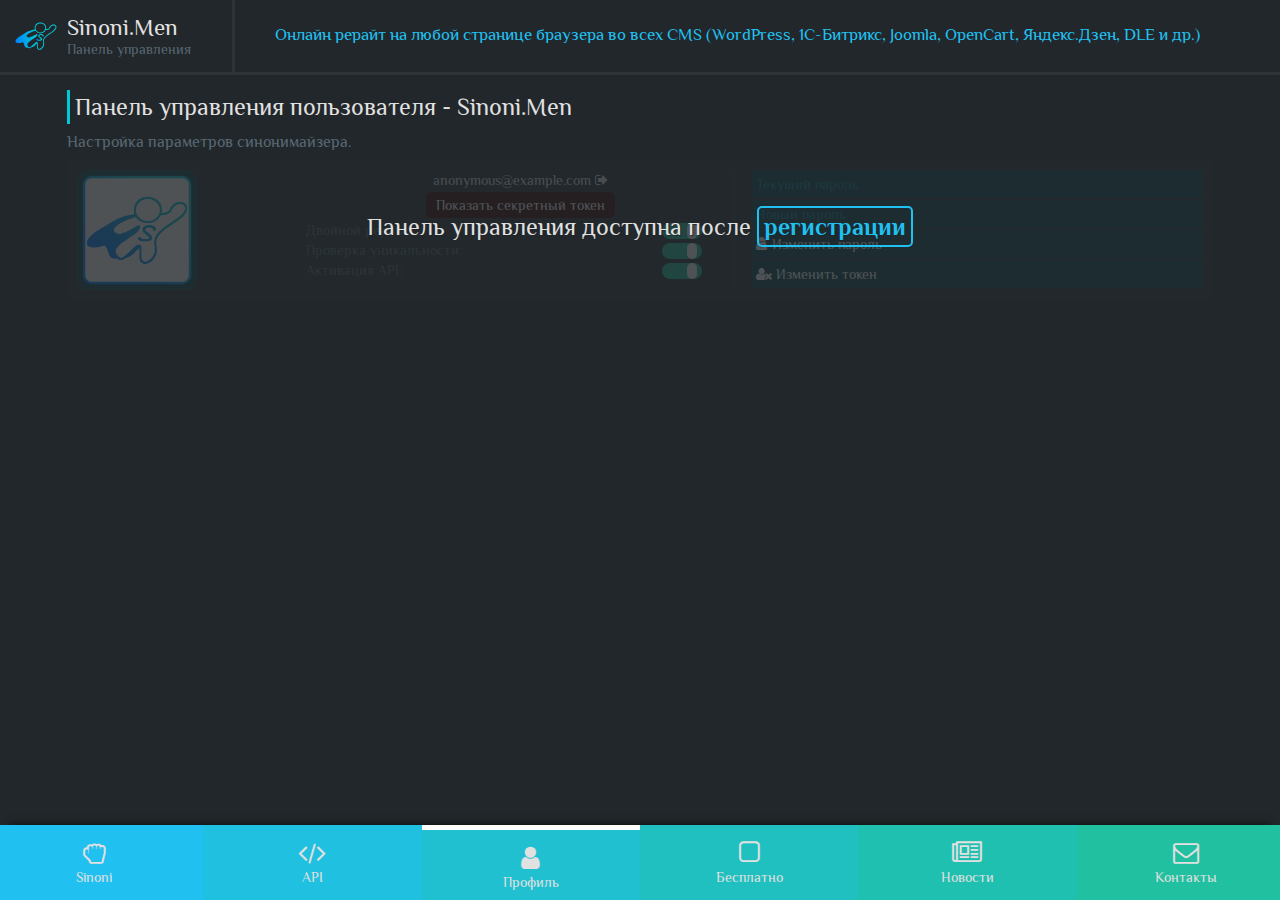
<file: ru/profile.html>
<!DOCTYPE html>
<html lang="ru">
<head>
    <meta charset="utf-8">
    <meta http-equiv="X-UA-Compatible" content="IE=edge">
    <meta name="viewport" content="width=device-width, initial-scale=1">
    <meta name="author" content="Sinoni.Men">
    <meta name="description" content="Аккаунт панели управления пользователя Sinoni.Men">

    <title>Панель управления на Sinoni.Men</title>

    <link rel="stylesheet" type="text/css" href="//fonts.googleapis.com/css?family=Karla">
    <link rel="stylesheet" type="text/css" href="/css/style.min.css?v4">

    <link rel="apple-touch-icon" sizes="180x180" href="/apple-touch-icon.png">
    <link rel="icon" type="image/png" sizes="32x32" href="/favicon-32x32.png">
    <link rel="icon" type="image/png" sizes="16x16" href="/favicon-16x16.png">
    <link rel="manifest" href="/manifest.json">
    <link rel="mask-icon" href="/safari-pinned-tab.svg" color="#333333">
    <meta name="apple-mobile-web-app-title" content="Sinoni.Men">
    <meta name="application-name" content="Sinoni.Men">
    <meta name="theme-color" content="#ffffff">

    <!--[if lt IE 9]>
    <script src="//oss.maxcdn.com/html5shiv/3.7.3/html5shiv.min.js"></script>
    <script src="//oss.maxcdn.com/respond/1.4.2/respond.min.js"></script>
    <![endif]-->
</head>
<body style="background:#22272b">

<nav class="nav-top navbar">
    <div class="container-fluid">
        <div class="navbar-header">
            <div class="logo ">
                <a class="navbar-brand" href="/">
                    <img src="/images/logo.svg" alt="Sinoni.Men" id="logo">
                    <span>Sinoni.Men</span>
                    <small class="hidden-xs">Панель управления</small>
                </a>
            </div>
        </div>

        <div class="collapse navbar-collapse hidden-xs">
            <div class="nav-search">
                <div class="nav-search-input">
                    <a href="/ru/extensions.html">Онлайн рерайт на любой странице браузера во всех CMS (WordPress, 1С-Битрикс, Joomla, OpenCart, Яндекс.Дзен, DLE и др.)</a>
                </div>
            </div>
        </div>
    </div>
</nav>

<div class="contentWrapper">
    <div class="row h1-text">
        <h1 class="hidden-xs">Панель управления пользователя - Sinoni.Men</h1>
        <h4 class="hidden-xs hidden-sm">Настройка параметров синонимайзера.</h4>
    </div>
    <div class="row">
        <div class="col-xs-12">
            <div class="profile-header">
                <div class="lds-css ng-scope" data-show="loading" style="height: 120px; padding: 35px; z-index: 3">
                    <div class="lds-ripple">
                        <div></div>
                        <div></div>
                    </div>
                </div>
                <div class="alert-message" data-show="alert" style="display: none">
                    <div></div>
                    <div style="margin: 50px auto;" data-alert="message"></div>
                </div>
                <div class="row" data-show="panel" style="display: none">
                    <div class="header-l col-sm-7 col-xs-12">
                        <div class="row">
                            <div class="col-xs-4">
                                <img src="/images/logo_border.png" alt="Sinoni.Men">
                            </div>
                            <div class="col-xs-8">
                                <div data-profile="email" style="text-align: center">anonymous@example.com <span class="fa fa-sign-out"></span></div>
                                <div style="font-size: 14px; margin: 5px; text-align: center;">
                                    <span class="danger-token" onclick="this.style.display='none';document.querySelector('.token').style.display='block'">Показать секретный токен</span>
                                    <span class="token" data-profile="token" style="display: none">NO TOKEN</span>
                                </div>
                                <div class="table-responsive">
                                    <table class="table table-sm table-panel-sinoni">
                                        <tbody>
                                        <tr>
                                            <td>
                                                <span class="hidden-sm">Двойной рерайт:</span>
                                                <span class="visible-sm">Двойной:</span>
                                            </td>
                                            <td>
                                                <label class="checkbox-panel">
                                                    <input type="checkbox" data-update="double" checked>
                                                    <span class="checkbox-panel-view"></span>
                                                </label>
                                            </td>
                                        </tr>
                                        <tr>
                                            <td>
                                                <span class="hidden-sm">Проверка уникальности:</span>
                                                <span class="visible-sm">Уникальность:</span>
                                            </td>
                                            <td>
                                                <label class="checkbox-panel">
                                                    <input type="checkbox" data-update="unique" checked>
                                                    <span class="checkbox-panel-view"></span>
                                                </label>
                                            </td>
                                        </tr>
                                        <tr>
                                            <td>
                                                <span class="hidden-sm">Активация API:</span>
                                                <span class="visible-sm">API:</span>
                                            </td>
                                            <td>
                                                <label class="checkbox-panel">
                                                    <input type="checkbox" data-update="api" checked>
                                                    <span class="checkbox-panel-view"></span>
                                                </label>
                                            </td>
                                        </tr>
                                        </tbody>
                                    </table>
                                </div>
                            </div>
                        </div>
                    </div>
                    <div class="header-r col-sm-5 col-xs-12">
                        <input type="password" class="password-input" data-update="password" placeholder="Текущий пароль">
                        <input type="password" class="password-input" data-update="password_new" placeholder="Новый пароль">
                        <div class="btn-info" data-update="password_upd"><span class="fa fa-user-secret"></span> Изменить пароль</div>
                        <div class="btn-info" data-update="token_upd"><span class="fa fa-user-times"></span> Изменить токен</div>
                    </div>
                </div>
            </div>
        </div>
    </div>
</div>

<footer>
    <div class="nav-bottom navbar nav-fixed">
        <div class="row">
            <a class="col-xs-2 nav-dash" href="/">
                <i class="fa fa-hand-rock-o" aria-hidden="true"></i><br>
                <span class="hidden-xs">Sinoni</span>
            </a>
            <a class="col-xs-2 nav-api" href="/ru/api.html">
                <i class="fa fa-code" aria-hidden="true"></i><br>
                <span class="hidden-xs">API</span>
            </a>
            <a class="col-xs-2 nav-profile currentPage" href="/ru/profile.html">
                <i class="fa fa-user" aria-hidden="true"></i><br>
                <span class="hidden-xs">Профиль</span>
            </a>
            <a class="col-xs-2 nav-price" href="/ru/price.html">
                <i class="fa fa-square-o" aria-hidden="true"></i><br>
                <span class="hidden-xs">Бесплатно</span>
            </a>
            <a class="col-xs-2 nav-news" href="/ru/news.html">
                <i class="fa fa-newspaper-o" aria-hidden="true"></i><br>
                <span class="hidden-xs">Новости</span>
            </a>
            <a class="col-xs-2 nav-contacts" href="/ru/contacts.html">
                <i class="fa fa-envelope-o" aria-hidden="true"></i><br>
                <span class="hidden-xs">Контакты</span>
            </a>
        </div>
    </div>
</footer>

<script src="//cdnjs.cloudflare.com/ajax/libs/jquery/3.4.1/jquery.min.js"></script>
<script src="//cdnjs.cloudflare.com/ajax/libs/twitter-bootstrap/3.3.7/js/bootstrap.min.js"></script>
<script src="/js/custom.min.js?v4"></script>

<script>
    function showLoading(){document.querySelector('[data-show="alert"]').style.display="none",document.querySelector('[data-show="panel"]').style.display="none",document.querySelector('[data-show="loading"]').style.display="block"}function showPanel(){document.querySelector('[data-show="alert"]').style.display="none",document.querySelector('[data-show="panel"]').style.display="block",document.querySelector('[data-show="loading"]').style.display="none"}function showAlert(e){document.querySelector('[data-alert="message"]').innerHTML=e,document.querySelector('[data-show="alert"]').style.display="block",document.querySelector('[data-show="panel"]').style.display="block",document.querySelector('[data-show="loading"]').style.display="none"}function sendUpdate(e){var o=setTimeout(function(){showLoading()},2e3);requesto("https://api.sinoni.men/update",e,function(e,t){return clearTimeout(o),!e&&t&&t.result&&(document.querySelector('[data-profile="token"]').innerHTML=t.result.token),e||!t?showAlert("🐛 I'm a bug :("):t.error?showAlert(t.error.msg):void showPanel()})}(function(){requesto("https://api.sinoni.men/profile",{},function(e,t){if(e||!t||t&&t.error)return showAlert('Панель управления доступна после <strong><a href="/ru/register.html">регистрации</a></strong>');showPanel(),document.querySelector('[data-profile="email"]').innerHTML=t.result.email+" <span class=\"fa fa-sign-out\" title=\"Выход\"></span>",document.querySelector('[data-profile="token"]').innerHTML=t.result.token,document.querySelector('[data-update="double"]').checked=t.result.double,document.querySelector('[data-update="unique"]').checked=t.result.unique,document.querySelector('[data-update="api"]').checked=t.result.api;document.querySelector(".fa-sign-out").addEventListener("click",function(){requesto("https://api.sinoni.men/logout",{},function(){window.location.href="/"})})}),document.querySelector('[data-update="double"]').addEventListener("change",function(e){sendUpdate({double:e.target.checked})}),document.querySelector('[data-update="unique"]').addEventListener("change",function(e){sendUpdate({unique:e.target.checked})}),document.querySelector('[data-update="api"]').addEventListener("change",function(e){sendUpdate({api:e.target.checked})}),document.querySelector('[data-update="token_upd"]').addEventListener("click",function(){sendUpdate({token_upd:!0})}),document.querySelector('[data-update="password_upd"]').addEventListener("click",function(){var a=document.querySelector('[data-update="password"]'),e=document.querySelector('[data-update="password_new"]');a.value&&e.value?(sendUpdate({password_new:e.value,password:a.value}),this.innerHTML='<span class="fa fa-user-secret"></span> Пароль изменен',e.value="",a.value=""):(e.value||(e.style.background="#3c2c2c"),a.value||(a.style.background="#3c2c2c"))})})();
</script>

</body>
</html>
</file>
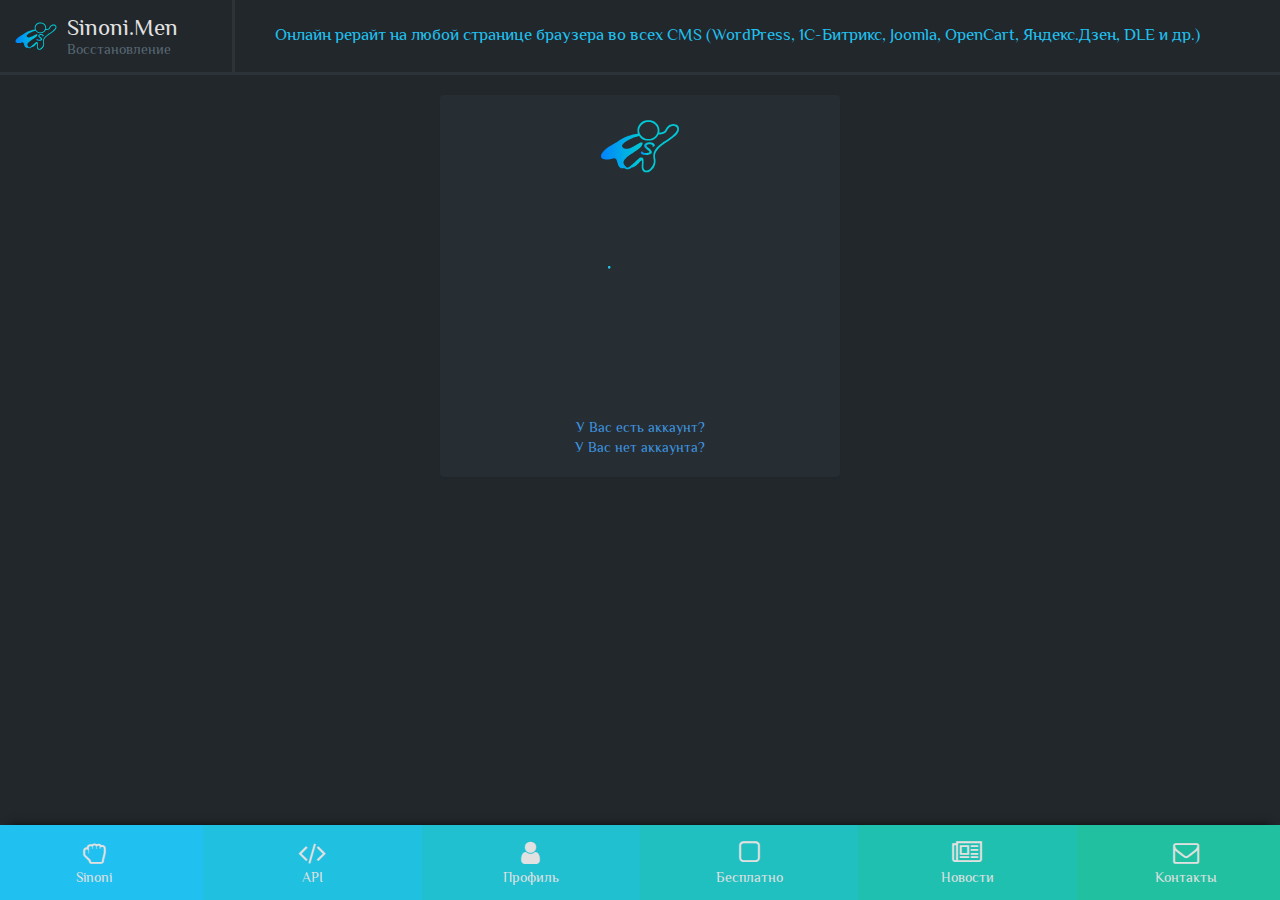
<file: ru/recovery.html>
<!DOCTYPE html>
<html lang="ru">
<head>
    <meta charset="utf-8">
    <meta http-equiv="X-UA-Compatible" content="IE=edge">
    <meta name="viewport" content="width=device-width, initial-scale=1">
    <meta name="author" content="Sinoni.Men">
    <meta name="description" content="Восстановление пароля на сайте Sinoni.Men">

    <title>Восстановление пароля на Sinoni.Men</title>

    <link rel="stylesheet" type="text/css" href="/css/style.min.css?v4">

    <link rel="apple-touch-icon" sizes="180x180" href="/apple-touch-icon.png">
    <link rel="icon" type="image/png" sizes="32x32" href="/favicon-32x32.png">
    <link rel="icon" type="image/png" sizes="16x16" href="/favicon-16x16.png">
    <link rel="manifest" href="/manifest.json">
    <link rel="mask-icon" href="/safari-pinned-tab.svg" color="#333333">
    <meta name="apple-mobile-web-app-title" content="Sinoni.Men">
    <meta name="application-name" content="Sinoni.Men">
    <meta name="theme-color" content="#ffffff">

    <!--[if lt IE 9]>
    <script src="//oss.maxcdn.com/html5shiv/3.7.3/html5shiv.min.js"></script>
    <script src="//oss.maxcdn.com/respond/1.4.2/respond.min.js"></script>
    <![endif]-->
</head>
<body style="background:#22272b">

<nav class="nav-top navbar">
    <div class="container-fluid">
        <div class="navbar-header">
            <div class="logo ">
                <a class="navbar-brand" href="/">
                    <img src="/images/logo.svg" alt="Sinoni.Men" id="logo">
                    <span>Sinoni.Men</span>
                    <small class="hidden-xs">Восстановление</small>
                </a>
            </div>
        </div>

        <div class="collapse navbar-collapse hidden-xs">
            <div class="nav-search">
                <div class="nav-search-input">
                    <a href="/ru/extensions.html">Онлайн рерайт на любой странице браузера во всех CMS (WordPress, 1С-Битрикс, Joomla, OpenCart, Яндекс.Дзен, DLE и др.)</a>
                </div>
            </div>
        </div>
    </div>
</nav>

<div class="container">
    <div class="row">
        <div class="col-md-12">
            <div class="panelWrapper">
                <div class="panel panel-default login-form">
                    <div class="text-center form-message">
                        <img src="/images/logo.svg" class="center-block" alt="Logo">
                    </div>
                    <div data-show="loading" class="form-loading">
                        <div class="lds-css ng-scope">
                            <div class="lds-ripple">
                                <div></div>
                                <div></div>
                            </div>
                        </div>
                    </div>
                    <div data-show="form" class="form-auth">
                        <input type="hidden" id="g-recaptcha-response" name="g-recaptcha-response">
                        <div class="form-group">
                            <label for="email">Email:</label>
                            <input type="email" class="form-control" required id="email" name="email" autocomplete="off">
                        </div>
                        <a href="javascript:void(0)" class="login-btn btn-block form-send">Восстановить</a>
                    </div>
                    <div class="panel-help">
                        <p><a href="/ru/login.html">У Вас есть аккаунт?</a></p>
                        <p><a href="/ru/register.html">У Вас нет аккаунта?</a></p>
                    </div>
                </div>
            </div>
        </div>
    </div>
</div>

<footer>
    <div class="nav-bottom navbar nav-fixed">
        <div class="row">
            <a class="col-xs-2 nav-dash" href="/">
                <i class="fa fa-hand-rock-o" aria-hidden="true"></i><br>
                <span class="hidden-xs">Sinoni</span>
            </a>
            <a class="col-xs-2 nav-api" href="/ru/api.html">
                <i class="fa fa-code" aria-hidden="true"></i><br>
                <span class="hidden-xs">API</span>
            </a>
            <a class="col-xs-2 nav-profile" href="/ru/profile.html">
                <i class="fa fa-user" aria-hidden="true"></i><br>
                <span class="hidden-xs">Профиль</span>
            </a>
            <a class="col-xs-2 nav-price" href="/ru/price.html">
                <i class="fa fa-square-o" aria-hidden="true"></i><br>
                <span class="hidden-xs">Бесплатно</span>
            </a>
            <a class="col-xs-2 nav-news" href="/ru/news.html">
                <i class="fa fa-newspaper-o" aria-hidden="true"></i><br>
                <span class="hidden-xs">Новости</span>
            </a>
            <a class="col-xs-2 nav-contacts" href="/ru/contacts.html">
                <i class="fa fa-envelope-o" aria-hidden="true"></i><br>
                <span class="hidden-xs">Контакты</span>
            </a>
        </div>
    </div>
</footer>

<script src="//cdnjs.cloudflare.com/ajax/libs/jquery/3.4.1/jquery.min.js"></script>
<script src="//cdnjs.cloudflare.com/ajax/libs/twitter-bootstrap/3.3.7/js/bootstrap.min.js"></script>
<script src="//www.google.com/recaptcha/api.js?render=6LeuyKsUAAAAAP-bjHBLGPJvXS2YlzMSsR1ZsPqW"></script>
<script src="/js/custom.min.js?v4"></script>

<script>
    function gc(){document.querySelector("#email").value="";grecaptcha.ready(function(){grecaptcha.execute("6LeuyKsUAAAAAP-bjHBLGPJvXS2YlzMSsR1ZsPqW",{action:"ru/recovery"}).then(function(e){var r=document.getElementById("g-recaptcha-response");r&&(r.value=e)})})}
    (function(){gc();requesto("https://api.sinoni.men/profile",{},function(e,r){if(e||!r||(r&&r.error))return document.querySelector('[data-show="form"]').style.display="block",void(document.querySelector('[data-show="loading"]').style.display="none");window.location.href="/"}),document.querySelector(".form-send").addEventListener("click",function(){document.querySelector('[data-show="form"]').style.display="none";document.querySelector('[data-show="loading"]').style.display="block";var e=document.querySelector("#email"),r=document.querySelector("#g-recaptcha-response");if(!e.value)return (e.style.background="#3c2c2c",document.querySelector('[data-show="form"]').style.display="block",document.querySelector('[data-show="loading"]').style.display="none");requesto("https://api.sinoni.men/recovery",{email:e.value,recaptcha:r.value},function(e,r){gc();document.querySelector('[data-show="form"]').style.display="block";document.querySelector('[data-show="loading"]').style.display="none";var t=document.querySelector(".form-message");e||!r?t.innerHTML="🐛 Баг в системе :(":r.error&&r.error.msg?t.innerHTML=r.error.msg:t.innerHTML=r.result.msg})})})();
</script>

</body>
</html>
</file>
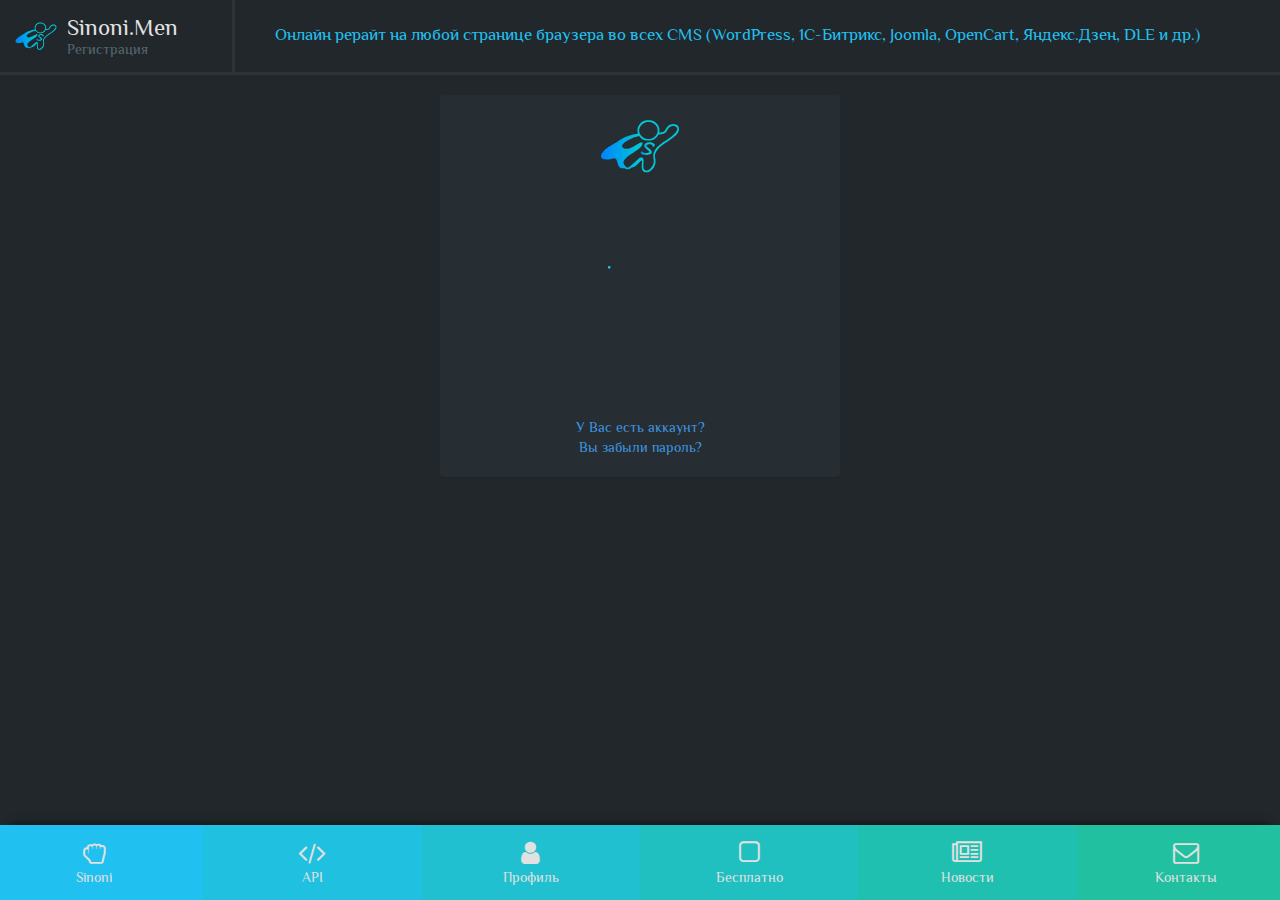
<file: ru/register.html>
<!DOCTYPE html>
<html lang="ru">
<head>
    <meta charset="utf-8">
    <meta http-equiv="X-UA-Compatible" content="IE=edge">
    <meta name="viewport" content="width=device-width, initial-scale=1">
    <meta name="author" content="Sinoni.Men">
    <meta name="description" content="Регистрация аккаунта для входа в панель управления пользователя Sinoni.Men">

    <title>Регистрация пользователя в сервисе Sinoni.Men</title>

    <link rel="stylesheet" type="text/css" href="/css/style.min.css?v4">

    <link rel="apple-touch-icon" sizes="180x180" href="/apple-touch-icon.png">
    <link rel="icon" type="image/png" sizes="32x32" href="/favicon-32x32.png">
    <link rel="icon" type="image/png" sizes="16x16" href="/favicon-16x16.png">
    <link rel="manifest" href="/manifest.json">
    <link rel="mask-icon" href="/safari-pinned-tab.svg" color="#333333">
    <meta name="apple-mobile-web-app-title" content="Sinoni.Men">
    <meta name="application-name" content="Sinoni.Men">
    <meta name="theme-color" content="#ffffff">

    <!--[if lt IE 9]>
    <script src="//oss.maxcdn.com/html5shiv/3.7.3/html5shiv.min.js"></script>
    <script src="//oss.maxcdn.com/respond/1.4.2/respond.min.js"></script>
    <![endif]-->
</head>
<body style="background:#22272b">

<nav class="nav-top navbar">
    <div class="container-fluid">
        <div class="navbar-header">
            <div class="logo ">
                <a class="navbar-brand" href="/">
                    <img src="/images/logo.svg" alt="Sinoni.Men" id="logo">
                    <span>Sinoni.Men</span>
                    <small class="hidden-xs">Регистрация</small>
                </a>
            </div>
        </div>

        <div class="collapse navbar-collapse hidden-xs">
            <div class="nav-search">
                <div class="nav-search-input">
                    <a href="/ru/extensions.html">Онлайн рерайт на любой странице браузера во всех CMS (WordPress, 1С-Битрикс, Joomla, OpenCart, Яндекс.Дзен, DLE и др.)</a>
                </div>
            </div>
        </div>
    </div>
</nav>

<div class="container">
    <div class="row">
        <div class="col-md-12">
            <div class="panelWrapper">
                <div class="panel panel-default login-form">
                    <div class="text-center form-message">
                        <img src="/images/logo.svg" class="center-block" alt="Logo">
                    </div>
                    <div data-show="loading" class="form-loading">
                        <div class="lds-css ng-scope">
                            <div class="lds-ripple">
                                <div></div>
                                <div></div>
                            </div>
                        </div>
                    </div>
                    <div data-show="form" class="form-auth">
                        <div class="form-group">
                            <label for="email">Email [<span style="color:#dd215f;font-weight:normal;font-size:11px">регистрация временно отключена</span>]:</label>
                            <input type="email" class="form-control" required id="email" name="email" autocomplete="off">
                        </div>
                        <div class="form-group">
                            <label for="password">Пароль:</label>
                            <input type="password" class="form-control" required id="password" name="password">
                        </div>
                        <input type="hidden" required id="g-recaptcha-response" name="g-recaptcha-response">
                        <div class="terms">
                            Нажимая Зарегистрироваться, Вы соглашаетесь с <a href="/ru/terms.html" target="_blank">Условиями</a>
                        </div>
                        <a href="javascript:void(0)" class="login-btn btn-block form-send" style="margin-top:0">Зарегистрироваться</a>
                    </div>
                    <div class="panel-help">
                        <p><a href="/ru/login.html">У Вас есть аккаунт?</a></p>
                        <p><a href="/ru/recovery.html">Вы забыли пароль?</a></p>
                    </div>
                </div>
            </div>
        </div>
    </div>
</div>

<footer>
    <div class="nav-bottom navbar nav-fixed">
        <div class="row">
            <a class="col-xs-2 nav-dash" href="/">
                <i class="fa fa-hand-rock-o" aria-hidden="true"></i><br>
                <span class="hidden-xs">Sinoni</span>
            </a>
            <a class="col-xs-2 nav-api" href="/ru/api.html">
                <i class="fa fa-code" aria-hidden="true"></i><br>
                <span class="hidden-xs">API</span>
            </a>
            <a class="col-xs-2 nav-profile" href="/ru/profile.html">
                <i class="fa fa-user" aria-hidden="true"></i><br>
                <span class="hidden-xs">Профиль</span>
            </a>
            <a class="col-xs-2 nav-price" href="/ru/price.html">
                <i class="fa fa-square-o" aria-hidden="true"></i><br>
                <span class="hidden-xs">Бесплатно</span>
            </a>
            <a class="col-xs-2 nav-news" href="/ru/news.html">
                <i class="fa fa-newspaper-o" aria-hidden="true"></i><br>
                <span class="hidden-xs">Новости</span>
            </a>
            <a class="col-xs-2 nav-contacts" href="/ru/contacts.html">
                <i class="fa fa-envelope-o" aria-hidden="true"></i><br>
                <span class="hidden-xs">Контакты</span>
            </a>
        </div>
    </div>
</footer>

<script src="//cdnjs.cloudflare.com/ajax/libs/jquery/3.4.1/jquery.min.js"></script>
<script src="//cdnjs.cloudflare.com/ajax/libs/twitter-bootstrap/3.3.7/js/bootstrap.min.js"></script>
<script src="//www.google.com/recaptcha/api.js?render=6LeuyKsUAAAAAP-bjHBLGPJvXS2YlzMSsR1ZsPqW"></script>
<script src="/js/custom.min.js?v4"></script>

<script>
    function gc(){document.querySelector("#email").value="";document.querySelector("#password").value="";grecaptcha.ready(function(){grecaptcha.execute("6LeuyKsUAAAAAP-bjHBLGPJvXS2YlzMSsR1ZsPqW",{action:"ru/register"}).then(function(e){var r=document.querySelector("#g-recaptcha-response");r&&(r.value=e)})})}
    (function(){gc();requesto("https://api.sinoni.men/profile",{},function(e,r){if(e||!r||(r&&r.error))return document.querySelector('[data-show="form"]').style.display="block",void(document.querySelector('[data-show="loading"]').style.display="none");window.location.href="/"}),document.querySelector(".form-send").addEventListener("click",function(){document.querySelector('[data-show="form"]').style.display="none";document.querySelector('[data-show="loading"]').style.display="block";var e=document.querySelector("#email"),r=document.querySelector("#password"),t=document.querySelector("#g-recaptcha-response");return e.value?r.value?void requesto("https://api.sinoni.men/register",{email:e.value,password:r.value,recaptcha:t.value},function(e,r){gc();document.querySelector('[data-show="form"]').style.display="block";document.querySelector('[data-show="loading"]').style.display="none";var t=document.querySelector(".form-message");e||!r?t.innerHTML="🐛 Баг в системе :(":r.error&&r.error.msg?t.innerHTML=r.error.msg:t.innerHTML=r.result.msg}):(r.style.background="#3c2c2c",document.querySelector('[data-show="form"]').style.display="block",document.querySelector('[data-show="loading"]').style.display="none"):(e.style.background="#3c2c2c",document.querySelector('[data-show="form"]').style.display="block",document.querySelector('[data-show="loading"]').style.display="none");})})();
</script>

</body>
</html>
</file>
<file: css/style.min.css>
@charset "UTF-8";@import url('https://fonts.googleapis.com/css?family=Philosopher&display=swap');@-webkit-keyframes bounceOutRight{20%{opacity:1;-webkit-transform:translate3d(-20px,0,0);transform:translate3d(-20px,0,0)}to{opacity:0;-webkit-transform:translate3d(2000px,0,0);transform:translate3d(2000px,0,0)}}@keyframes bounceOutRight{20%{opacity:1;-webkit-transform:translate3d(-20px,0,0);transform:translate3d(-20px,0,0)}to{opacity:0;-webkit-transform:translate3d(2000px,0,0);transform:translate3d(2000px,0,0)}}.bounceOutRight{-webkit-animation-name:bounceOutRight;animation-name:bounceOutRight}@-webkit-keyframes rubberBand{from{-webkit-transform:scale3d(1,1,1);transform:scale3d(1,1,1)}30%{-webkit-transform:scale3d(1.25,0.75,1);transform:scale3d(1.25,0.75,1)}40%{-webkit-transform:scale3d(0.75,1.25,1);transform:scale3d(0.75,1.25,1)}50%{-webkit-transform:scale3d(1.15,0.85,1);transform:scale3d(1.15,0.85,1)}65%{-webkit-transform:scale3d(0.95,1.05,1);transform:scale3d(0.95,1.05,1)}75%{-webkit-transform:scale3d(1.05,0.95,1);transform:scale3d(1.05,0.95,1)}to{-webkit-transform:scale3d(1,1,1);transform:scale3d(1,1,1)}}@keyframes rubberBand{from{-webkit-transform:scale3d(1,1,1);transform:scale3d(1,1,1)}30%{-webkit-transform:scale3d(1.25,0.75,1);transform:scale3d(1.25,0.75,1)}40%{-webkit-transform:scale3d(0.75,1.25,1);transform:scale3d(0.75,1.25,1)}50%{-webkit-transform:scale3d(1.15,0.85,1);transform:scale3d(1.15,0.85,1)}65%{-webkit-transform:scale3d(0.95,1.05,1);transform:scale3d(0.95,1.05,1)}75%{-webkit-transform:scale3d(1.05,0.95,1);transform:scale3d(1.05,0.95,1)}to{-webkit-transform:scale3d(1,1,1);transform:scale3d(1,1,1)}}.rubberBand{-webkit-animation-name:rubberBand;animation-name:rubberBand}@-webkit-keyframes hinge{0%{-webkit-transform-origin:top left;transform-origin:top left;-webkit-animation-timing-function:ease-in-out;animation-timing-function:ease-in-out}20%,60%{-webkit-transform:rotate3d(0,0,1,80deg);transform:rotate3d(0,0,1,80deg);-webkit-transform-origin:top left;transform-origin:top left;-webkit-animation-timing-function:ease-in-out;animation-timing-function:ease-in-out}40%,80%{-webkit-transform:rotate3d(0,0,1,60deg);transform:rotate3d(0,0,1,60deg);-webkit-transform-origin:top left;transform-origin:top left;-webkit-animation-timing-function:ease-in-out;animation-timing-function:ease-in-out;opacity:1}to{-webkit-transform:translate3d(0,700px,0);transform:translate3d(0,700px,0);opacity:0}}@keyframes hinge{0%{-webkit-transform-origin:top left;transform-origin:top left;-webkit-animation-timing-function:ease-in-out;animation-timing-function:ease-in-out}20%,60%{-webkit-transform:rotate3d(0,0,1,80deg);transform:rotate3d(0,0,1,80deg);-webkit-transform-origin:top left;transform-origin:top left;-webkit-animation-timing-function:ease-in-out;animation-timing-function:ease-in-out}40%,80%{-webkit-transform:rotate3d(0,0,1,60deg);transform:rotate3d(0,0,1,60deg);-webkit-transform-origin:top left;transform-origin:top left;-webkit-animation-timing-function:ease-in-out;animation-timing-function:ease-in-out;opacity:1}to{-webkit-transform:translate3d(0,700px,0);transform:translate3d(0,700px,0);opacity:0}}.hinge{-webkit-animation-duration:2s;animation-duration:2s;-webkit-animation-name:hinge;animation-name:hinge}@-webkit-keyframes swing{20%{-webkit-transform:rotate3d(0,0,1,15deg);transform:rotate3d(0,0,1,15deg)}40%{-webkit-transform:rotate3d(0,0,1,-10deg);transform:rotate3d(0,0,1,-10deg)}60%{-webkit-transform:rotate3d(0,0,1,5deg);transform:rotate3d(0,0,1,5deg)}80%{-webkit-transform:rotate3d(0,0,1,-5deg);transform:rotate3d(0,0,1,-5deg)}to{-webkit-transform:rotate3d(0,0,1,0deg);transform:rotate3d(0,0,1,0deg)}}@keyframes swing{20%{-webkit-transform:rotate3d(0,0,1,15deg);transform:rotate3d(0,0,1,15deg)}40%{-webkit-transform:rotate3d(0,0,1,-10deg);transform:rotate3d(0,0,1,-10deg)}60%{-webkit-transform:rotate3d(0,0,1,5deg);transform:rotate3d(0,0,1,5deg)}80%{-webkit-transform:rotate3d(0,0,1,-5deg);transform:rotate3d(0,0,1,-5deg)}to{-webkit-transform:rotate3d(0,0,1,0deg);transform:rotate3d(0,0,1,0deg)}}.swing{-webkit-transform-origin:top center;transform-origin:top center;-webkit-animation-name:swing;animation-name:swing}.animated{-webkit-animation-duration:1s;animation-duration:1s;-webkit-animation-fill-mode:both;animation-fill-mode:both}.animated.infinite{-webkit-animation-iteration-count:infinite;animation-iteration-count:infinite}.animated.delay-1s{-webkit-animation-delay:1s;animation-delay:1s}.animated.delay-2s{-webkit-animation-delay:2s;animation-delay:2s}.animated.delay-3s{-webkit-animation-delay:3s;animation-delay:3s}.animated.delay-4s{-webkit-animation-delay:4s;animation-delay:4s}.animated.delay-5s{-webkit-animation-delay:5s;animation-delay:5s}.animated.fast{-webkit-animation-duration:800ms;animation-duration:800ms}.animated.faster{-webkit-animation-duration:500ms;animation-duration:500ms}.animated.slow{-webkit-animation-duration:2s;animation-duration:2s}.animated.slower{-webkit-animation-duration:3s;animation-duration:3s}@media (print),(prefers-reduced-motion: reduce){.animated{-webkit-animation-duration:1ms!important;animation-duration:1ms!important;-webkit-transition-duration:1ms!important;transition-duration:1ms!important;-webkit-animation-iteration-count:1!important;animation-iteration-count:1!important}}.noUi-target,.noUi-target *{-webkit-touch-callout:none;-webkit-tap-highlight-color:transparent;-webkit-user-select:none;-ms-touch-action:none;touch-action:none;-ms-user-select:none;-moz-user-select:none;user-select:none;-moz-box-sizing:border-box;box-sizing:border-box}.noUi-target{position:relative;direction:ltr}.noUi-base,.noUi-connects{width:100%;height:100%;position:relative;z-index:1}.noUi-connects{overflow:hidden;z-index:0}.noUi-connect,.noUi-origin{will-change:transform;position:absolute;z-index:1;top:0;left:0;height:100%;width:100%;-ms-transform-origin:0 0;-webkit-transform-origin:0 0;-webkit-transform-style:preserve-3d;transform-origin:0 0;transform-style:flat}html:not([dir=rtl]) .noUi-horizontal .noUi-origin{left:auto;right:0}.noUi-vertical .noUi-origin{width:0}.noUi-horizontal .noUi-origin{height:0}.noUi-handle{-webkit-backface-visibility:hidden;backface-visibility:hidden;position:absolute}.noUi-touch-area{height:100%;width:100%}.noUi-state-tap .noUi-connect,.noUi-state-tap .noUi-origin{-webkit-transition:transform .3s;transition:transform .3s}.noUi-state-drag *{cursor:inherit!important}.noUi-horizontal{height:18px}.noUi-horizontal .noUi-handle{width:34px;height:28px;left:-17px;top:-6px}.noUi-vertical{width:18px}.noUi-vertical .noUi-handle{width:28px;height:34px;left:-6px;top:-17px}html:not([dir=rtl]) .noUi-horizontal .noUi-handle{right:-17px;left:auto}.noUi-target{background:#FAFAFA;border-radius:4px;border:1px solid #D3D3D3;box-shadow:inset 0 1px 1px #F0F0F0,0 3px 6px -5px #BBB}.noUi-connects{border-radius:3px}.noUi-connect{background:#3FB8AF}.noUi-draggable{cursor:ew-resize}.noUi-vertical .noUi-draggable{cursor:ns-resize}.noUi-handle{border:1px solid #D9D9D9;border-radius:3px;background:#FFF;cursor:default;box-shadow:inset 0 0 1px #FFF,inset 0 1px 7px #EBEBEB,0 3px 6px -3px #BBB}.noUi-active{box-shadow:inset 0 0 1px #FFF,inset 0 1px 7px #DDD,0 3px 6px -3px #BBB}.noUi-handle:after,.noUi-handle:before{content:"";display:block;position:absolute;height:14px;width:1px;background:#E8E7E6;left:14px;top:6px}.noUi-handle:after{left:17px}.noUi-vertical .noUi-handle:after,.noUi-vertical .noUi-handle:before{width:14px;height:1px;left:6px;top:14px}.noUi-vertical .noUi-handle:after{top:17px}[disabled] .noUi-connect{background:#B8B8B8}[disabled] .noUi-handle,[disabled].noUi-handle,[disabled].noUi-target{cursor:not-allowed}.noUi-pips,.noUi-pips *{-moz-box-sizing:border-box;box-sizing:border-box}.noUi-pips{position:absolute;color:#999}.noUi-value{position:absolute;white-space:nowrap;text-align:center}.noUi-value-sub{color:#ccc;font-size:10px}.noUi-marker{position:absolute;background:#CCC}.noUi-marker-sub{background:#AAA}.noUi-marker-large{background:#AAA}.noUi-pips-horizontal{padding:10px 0;height:80px;top:100%;left:0;width:100%}.noUi-value-horizontal{-webkit-transform:translate(-50%,50%);transform:translate(-50%,50%)}.noUi-rtl .noUi-value-horizontal{-webkit-transform:translate(50%,50%);transform:translate(50%,50%)}.noUi-marker-horizontal.noUi-marker{margin-left:-1px;width:2px;height:5px}.noUi-marker-horizontal.noUi-marker-sub{height:10px}.noUi-marker-horizontal.noUi-marker-large{height:15px}.noUi-pips-vertical{padding:0 10px;height:100%;top:0;left:100%}.noUi-value-vertical{-webkit-transform:translate(0,-50%);transform:translate(0,-50%);padding-left:25px}.noUi-rtl .noUi-value-vertical{-webkit-transform:translate(0,50%);transform:translate(0,50%)}.noUi-marker-vertical.noUi-marker{width:5px;height:2px;margin-top:-1px}.noUi-marker-vertical.noUi-marker-sub{width:10px}.noUi-marker-vertical.noUi-marker-large{width:15px}.noUi-tooltip{display:block;position:absolute;border:1px solid #D9D9D9;border-radius:3px;background:#fff;color:#000;padding:5px;text-align:center;white-space:nowrap}.noUi-horizontal .noUi-tooltip{-webkit-transform:translate(-50%,0);transform:translate(-50%,0);left:50%;bottom:120%}.noUi-vertical .noUi-tooltip{-webkit-transform:translate(0,-50%);transform:translate(0,-50%);top:50%;right:120%}.noUi-target,.noUi-target:hover,.noUi-target:focus,.noUi-target:visited,.noUi-target:active{background:#20c0a0;border:0;box-shadow:none;border-radius:6px;outline:none}.noUi-horizontal .noUi-handle{width:28px;height:28px;top:-5px}.noUi-handle,.noUi-handle:hover,.noUi-handle:focus,.noUi-handle:visited,.noUi-handle:active{border:0;border-radius:100%;background:#fff;cursor:pointer;box-shadow:none;outline:none}.noUi-handle:after,.noUi-handle:before{content:none;outline:none}.noUi-tooltip,.noUi-tooltip:hover,.noUi-tooltip:focus,.noUi-tooltip:visited,.noUi-tooltip:active{border:0;border-radius:2px;background:#106b59;color:#fff;outline:none;font-family:'Karla',sans-serif}.noUi-pips{color:#fff;font-size:14px;font-family:'Karla',sans-serif}.noUi-marker{background:#20c0a0}html:not([dir=rtl]) .noUi-horizontal .noUi-handle{right:-14px}html{font-family:sans-serif;-webkit-text-size-adjust:100%;-ms-text-size-adjust:100%}body{margin:0}details,footer,nav,summary{display:block}a{background-color:transparent}a:active,a:hover{outline:0}strong{font-weight:700}h1{margin:.67em 0;font-size:2em}small{font-size:80%}img{border:0}hr{height:0;-webkit-box-sizing:content-box;-moz-box-sizing:content-box;box-sizing:content-box}pre{overflow:auto}code,pre{font-family:monospace,monospace;font-size:1em}button,input,textarea{margin:0;font:inherit;color:inherit}button{overflow:visible;text-transform:none;-webkit-appearance:button;cursor:pointer}button::-moz-focus-inner,input::-moz-focus-inner{padding:0;border:0}input{line-height:normal}input[type=checkbox]{-webkit-box-sizing:border-box;-moz-box-sizing:border-box;box-sizing:border-box;padding:0}textarea{overflow:auto}table{border-spacing:0;border-collapse:collapse}td{padding:0}@media print{*,:after,:before{color:#000!important;text-shadow:none!important;background:0 0!important;-webkit-box-shadow:none!important;box-shadow:none!important}a,a:visited{text-decoration:underline}a[href]:after{content:" (" attr(href) ")"}a[href^="javascript:"]:after,a[href^="#"]:after{content:""}pre{border:1px solid #999;page-break-inside:avoid}img,tr{page-break-inside:avoid}img{max-width:100%!important}h2,h3,p{orphans:3;widows:3}h2,h3{page-break-after:avoid}.navbar{display:none}.table{border-collapse:collapse!important}.table td{background-color:#fff!important}}*{-webkit-box-sizing:border-box;-moz-box-sizing:border-box;box-sizing:border-box}:after,:before{-webkit-box-sizing:border-box;-moz-box-sizing:border-box;box-sizing:border-box}html{font-size:10px;-webkit-tap-highlight-color:rgba(0,0,0,0)}body{font-family:"Helvetica Neue",Helvetica,Arial,sans-serif;font-size:14px;line-height:1.42857143;color:#333;background-color:#fff}button,input,textarea{font-family:inherit;font-size:inherit;line-height:inherit}a{color:#20c0f0;text-decoration:none}a:focus,a:hover{color:#20c0d0;text-decoration:underline}a:focus{outline:5px auto -webkit-focus-ring-color;outline-offset:-2px}img{vertical-align:middle}hr{margin-top:10px;margin-bottom:10px;border:0;border-top:1px solid #eee}[role=button]{cursor:pointer}h1,h2,h3,h4{font-family:inherit;font-weight:500;line-height:1;color:inherit}h1,h2,h3{margin-top:0;margin-bottom:0}h4{margin-top:10px;margin-bottom:10px}h1{font-size:36px}h2{font-size:30px}h3{font-size:24px}h4{font-size:18px}p{margin:0}small{font-size:85%}.text-left{text-align:left}.text-right{text-align:right}.text-center{text-align:center}.text-justify{text-align:justify}.text-muted{color:#586874}.text-success{color:#20c0a0}.text-info{color:#20c0d0}.bg-success{background-color:#0c493d}.bg-info{background-color:#125460}ul{margin-top:0;margin-bottom:10px}ul ul{margin-bottom:0}code,pre{font-family:Menlo,Monaco,Consolas,"Courier New",monospace}code{padding:2px 4px;font-size:90%;color:#ffa0a0;background-color:#22272b;border-radius:4px}pre{display:block;padding:9.5px;margin:0 0 10px;font-size:13px;line-height:1.42857143;color:#333;word-break:break-all;word-wrap:break-word;background-color:#f5f5f5;border:1px solid #ccc;border-radius:4px}.container{padding-right:15px;padding-left:15px;margin-right:auto;margin-left:auto}@media (min-width:768px){.container{width:750px}}@media (min-width:992px){.container{width:970px}}@media (min-width:1200px){.container{width:1170px}}.container-fluid{padding-right:15px;padding-left:15px;margin-right:auto;margin-left:auto}.row{margin-right:-15px;margin-left:-15px}.col-md-12,.col-sm-2,.col-sm-4,.col-sm-5,.col-sm-7,.col-xs-12,.col-xs-2,.col-xs-4,.col-xs-8{position:relative;min-height:1px;padding-right:15px;padding-left:15px}.col-xs-12,.col-xs-2,.col-xs-4,.col-xs-8{float:left}.col-xs-12{width:100%}.col-xs-8{width:66.66666667%}.col-xs-4{width:33.33333333%}.col-xs-2{width:16.66666667%}@media (min-width:768px){.col-sm-2,.col-sm-4,.col-sm-5,.col-sm-7{float:left}.col-sm-7{width:58.33333333%}.col-sm-5{width:41.66666667%}.col-sm-4{width:33.33333333%}.col-sm-2{width:16.66666667%}}@media (min-width:992px){.col-md-12{float:left;width:100%}}table{background-color:transparent}.table{width:100%;max-width:100%;margin-bottom:20px}.table-center{border-right:2px solid #262e33;border-left:2px solid #262e33}.table>tbody>tr>td{padding:8px;line-height:1.42857143;vertical-align:middle;border-top:1px solid #ddd}.table-responsive{min-height:.01%;overflow-x:auto}@media screen and (max-width:768px){.table-responsive{width:100%;margin-bottom:15px;overflow-y:hidden;-ms-overflow-style:-ms-autohiding-scrollbar;border:1px solid #ddd}.table-responsive>.table{margin-bottom:0}.table-responsive>.table>tbody>tr>td{white-space:nowrap}}label{display:inline-block;max-width:100%;margin-bottom:0;font-weight:700}input[type=checkbox]{margin:4px 0 0;margin-top:1px\9;line-height:normal}input[type=checkbox]:focus{outline:5px auto -webkit-focus-ring-color;outline-offset:-2px}.form-control{display:block;width:100%;height:34px;font-size:14px;line-height:1.42857143;color:#555;background-color:#fff;background-image:none;border:1px solid #ccc;border-radius:4px;-webkit-box-shadow:inset 0 1px 1px rgba(0,0,0,.075);box-shadow:inset 0 1px 1px rgba(0,0,0,.075);-webkit-transition:border-color ease-in-out .15s,-webkit-box-shadow ease-in-out .15s;-o-transition:border-color ease-in-out .15s,box-shadow ease-in-out .15s;transition:border-color ease-in-out .15s,box-shadow ease-in-out .15s}.form-control:focus{border-color:#66afe9;outline:0;-webkit-box-shadow:inset 0 1px 1px rgba(0,0,0,.075),0 0 8px rgba(102,175,233,.6);box-shadow:inset 0 1px 1px rgba(0,0,0,.075),0 0 8px rgba(102,175,233,.6)}.form-control::-moz-placeholder{color:#999;opacity:1}.form-control:-ms-input-placeholder{color:#999}.form-control::-webkit-input-placeholder{color:#999}.form-control::-ms-expand{background-color:transparent;border:0}textarea.form-control{height:auto}.form-group{margin-bottom:10px}.btn{display:inline-block;padding:6px 12px;margin-bottom:0;font-size:14px;font-weight:400;line-height:1.42857143;text-align:center;white-space:nowrap;vertical-align:middle;-ms-touch-action:manipulation;touch-action:manipulation;cursor:pointer;-webkit-user-select:none;-moz-user-select:none;-ms-user-select:none;user-select:none;background-image:none;border:1px solid transparent;border-radius:4px}.btn:active:focus,.btn:focus{outline:5px auto -webkit-focus-ring-color;outline-offset:-2px}.btn:focus,.btn:hover{color:#333;text-decoration:none}.btn:active{background-image:none;outline:0;-webkit-box-shadow:inset 0 3px 5px rgba(0,0,0,.125);box-shadow:inset 0 3px 5px rgba(0,0,0,.125)}.btn-default{color:#fff;background-color:#22272b;border:0}.btn-default:focus,.btn-default:hover{color:#fff;background-color:#343a40;border:0}.btn-default:active{color:#333;background-color:#e6e6e6;border-color:#adadad}.btn-default:active:focus,.btn-default:active:hover{color:#333;background-color:#d4d4d4;border-color:#8c8c8c}.btn-default:active{background-image:none}.btn-success{color:#fff;background-color:#20c0a0;border:0}.btn-success:focus{color:#fff;background-color:#449d44;border-color:#255625}.btn-success:hover{color:#fff;background-color:#449d44;border-color:#398439}.btn-success:active{color:#fff;background-color:#449d44;border-color:#398439}.btn-success:active:focus,.btn-success:active:hover{color:#fff;background-color:#398439;border-color:#255625}.btn-success:active{background-image:none}.btn-info{color:#fff;background-color:#07434e;border:0}.btn-info:focus{color:#fff;background-color:#0c6e80;border-color:#1b6d85}.btn-info:hover{color:#fff;background-color:#0c6e80;border-color:#07434e}.btn-info:active{color:#fff;background-color:#0c6e80;border-color:#07434e}.btn-info:active:focus,.btn-info:active:hover{color:#fff;background-color:#07434e;border:0}.btn-info:active{background-image:none}.btn-lg{padding:10px 16px;font-size:18px;line-height:1.3333333;border-radius:6px}.btn-block{display:block;width:100%}.collapse{display:none}.caret{display:inline-block;width:0;height:0;margin-left:2px;vertical-align:middle;border-top:4px dashed;border-top:4px solid\9;border-right:4px solid transparent;border-left:4px solid transparent}.dropdown{position:relative}.dropdown-toggle:focus{outline:0}.dropdown-menu{position:absolute;top:100%;left:0;z-index:1000;display:none;float:left;min-width:160px;padding:5px 0;margin:2px 0 0;font-size:14px;text-align:left;list-style:none;background-color:#fff;-webkit-background-clip:padding-box;background-clip:padding-box;border:1px solid #ccc;border-radius:4px;-webkit-box-shadow:0 6px 12px rgba(0,0,0,.175);box-shadow:0 6px 12px rgba(0,0,0,.175)}.dropdown-menu>li>a{display:block;padding:3px;clear:both;font-weight:400;line-height:1.42857143;color:#333;white-space:nowrap}.dropdown-menu>li>a:focus,.dropdown-menu>li>a:hover{color:#262626;text-decoration:none;background-color:#f5f5f5}.open>.dropdown-menu{display:block}.open>a{outline:0}@media (min-width:768px){.navbar-right .dropdown-menu{right:0;left:auto}}.nav{padding-left:0;margin-bottom:0;list-style:none}.nav>li{position:relative;display:block}.nav>li>a{position:relative;display:block;padding:10px 15px}.nav>li>a:focus,.nav>li>a:hover{text-decoration:none;background-color:#eee}.nav .open>a,.nav .open>a:focus,.nav .open>a:hover{background-color:#eee;border-color:#20c0f0}.navbar{position:relative;min-height:50px;margin-bottom:20px;border:1px solid transparent}@media (min-width:768px){.navbar{border-radius:4px}}@media (min-width:768px){.navbar-header{float:left}}.navbar-collapse{padding-right:15px;padding-left:15px;overflow-x:visible;-webkit-overflow-scrolling:touch;border-top:1px solid transparent;-webkit-box-shadow:inset 0 1px 0 rgba(255,255,255,.1);box-shadow:inset 0 1px 0 rgba(255,255,255,.1)}@media (min-width:768px){.navbar-collapse{width:auto;border-top:0;-webkit-box-shadow:none;box-shadow:none}.navbar-collapse.collapse{display:block!important;height:auto!important;padding-bottom:0;overflow:visible!important}}.container-fluid>.navbar-collapse,.container-fluid>.navbar-header{margin-right:-15px;margin-left:-15px}@media (min-width:768px){.container-fluid>.navbar-collapse,.container-fluid>.navbar-header{margin-right:0;margin-left:0}}.navbar-brand{float:left;height:50px;padding:15px;font-size:18px;line-height:20px}.navbar-brand:focus,.navbar-brand:hover{text-decoration:none}.navbar-brand>img{display:block}@media (min-width:768px){.navbar>.container-fluid .navbar-brand{margin-left:-15px}}.navbar-nav{margin:7.5px -15px}.navbar-nav>li>a{padding-top:10px;padding-bottom:10px;line-height:20px}@media (max-width:768px){.navbar-nav .open .dropdown-menu{position:static;float:none;width:auto;margin-top:0;background-color:transparent;border:0;-webkit-box-shadow:none;box-shadow:none}.navbar-nav .open .dropdown-menu>li>a{padding:5px 15px 5px 25px;line-height:20px}.navbar-nav .open .dropdown-menu>li>a:focus,.navbar-nav .open .dropdown-menu>li>a:hover{background-image:none}}@media (min-width:768px){.navbar-nav{float:left;margin:0}.navbar-nav>li{float:left}.navbar-nav>li>a{padding-top:15px;padding-bottom:15px}}.navbar-nav>li>.dropdown-menu{margin-top:0;border-top-left-radius:0;border-top-right-radius:0}@media (min-width:768px){.navbar-right{float:right!important;margin-right:-15px}}.panel{margin-bottom:20px;background-color:#fff;border:1px solid transparent;border-radius:4px;-webkit-box-shadow:0 1px 1px rgba(0,0,0,.05);box-shadow:0 1px 1px rgba(0,0,0,.05)}.panel-default{border-color:#ddd}.close{float:right;font-size:21px;font-weight:700;line-height:1;color:#ccc;text-shadow:0 1px 0 #fff;filter:alpha(opacity=20);opacity:.2}.close:focus,.close:hover{color:#fff;text-decoration:none;cursor:pointer;filter:alpha(opacity=50);opacity:.5}button.close{-webkit-appearance:none;padding:0;cursor:pointer;background:0 0;border:0}.container-fluid:after,.container-fluid:before,.container:after,.container:before,.nav:after,.nav:before,.navbar-collapse:after,.navbar-collapse:before,.navbar-header:after,.navbar-header:before,.navbar:after,.navbar:before,.row:after,.row:before{display:table;content:" "}.container-fluid:after,.container:after,.nav:after,.navbar-collapse:after,.navbar-header:after,.navbar:after,.row:after{clear:both}.center-block{display:block;margin-right:auto;margin-left:auto}.visible-sm,.visible-xs{display:none!important}@media (max-width:768px){.visible-xs{display:block!important}}@media (min-width:768px) and (max-width:991px){.visible-sm{display:block!important}}@media (max-width:768px){.hidden-xs{display:none!important}}@media (min-width:768px) and (max-width:991px){.hidden-sm{display:none!important}}@font-face{font-display:swap;font-family:'FontAwesome';src:url(../fonts/fontawesome-webfont.eot);src:url(../fonts/fontawesome-webfont.eot#iefix&v=4.7.0) format("embedded-opentype"),url(../fonts/fontawesome-webfont.woff2) format("woff2"),url(../fonts/fontawesome-webfont.woff) format("woff"),url(../fonts/fontawesome-webfont.ttf) format("truetype"),url(../fonts/fontawesome-webfont.svg#fontawesomeregular) format("svg");font-weight:400;font-style:normal}.fa{display:inline-block;font:normal normal normal 14px/1 FontAwesome;font-size:inherit;text-rendering:auto;-webkit-font-smoothing:antialiased;-moz-osx-font-smoothing:grayscale}.fa-search:before{content:"\f002"}.fa-envelope-o:before{content:"\f003"}.fa-user:before{content:"\f007"}.fa-check-square-o:before{content:"\f046"}.fa-square-o:before{content:"\f096"}.fa-credit-card:before{content:"\f09d"}.fa-code:before{content:"\f121"}.fa-dollar:before,.fa-usd:before {content:"\f155"}.fa-rub:before{content:"\f158"}.fa-newspaper-o:before{content:"\f1ea"}.fa-at:before{content:"\f1fa"}.fa-user-secret:before{content:"\f21b"}.fa-user-times:before{content:"\f235"}.fa-hand-rock-o:before{content:"\f255"}.fa-sign-out:before{content:"\f08b"}.animated{-webkit-animation-duration:1s;animation-duration:1s;-webkit-animation-fill-mode:both;animation-fill-mode:both}@-webkit-keyframes fadeInDown{from{opacity:0;-webkit-transform:translate3d(0,-100%,0);transform:translate3d(0,-100%,0)}to{opacity:1;-webkit-transform:none;transform:none}}@keyframes fadeInDown{from{opacity:0;-webkit-transform:translate3d(0,-100%,0);transform:translate3d(0,-100%,0)}to{opacity:1;-webkit-transform:none;transform:none}}.fadeInDown{-webkit-animation-name:fadeInDown;animation-name:fadeInDown}@-webkit-keyframes flipInX{from{-webkit-transform:perspective(400px) rotate3d(1,0,0,90deg);transform:perspective(400px) rotate3d(1,0,0,90deg);-webkit-animation-timing-function:ease-in;animation-timing-function:ease-in;opacity:0}40%{-webkit-transform:perspective(400px) rotate3d(1,0,0,-20deg);transform:perspective(400px) rotate3d(1,0,0,-20deg);-webkit-animation-timing-function:ease-in;animation-timing-function:ease-in}60%{-webkit-transform:perspective(400px) rotate3d(1,0,0,10deg);transform:perspective(400px) rotate3d(1,0,0,10deg);opacity:1}80%{-webkit-transform:perspective(400px) rotate3d(1,0,0,-5deg);transform:perspective(400px) rotate3d(1,0,0,-5deg)}to{-webkit-transform:perspective(400px);transform:perspective(400px)}}@keyframes flipInX{from{-webkit-transform:perspective(400px) rotate3d(1,0,0,90deg);transform:perspective(400px) rotate3d(1,0,0,90deg);-webkit-animation-timing-function:ease-in;animation-timing-function:ease-in;opacity:0}40%{-webkit-transform:perspective(400px) rotate3d(1,0,0,-20deg);transform:perspective(400px) rotate3d(1,0,0,-20deg);-webkit-animation-timing-function:ease-in;animation-timing-function:ease-in}60%{-webkit-transform:perspective(400px) rotate3d(1,0,0,10deg);transform:perspective(400px) rotate3d(1,0,0,10deg);opacity:1}80%{-webkit-transform:perspective(400px) rotate3d(1,0,0,-5deg);transform:perspective(400px) rotate3d(1,0,0,-5deg)}to{-webkit-transform:perspective(400px);transform:perspective(400px)}}.flipInX{-webkit-backface-visibility:visible!important;backface-visibility:visible!important;-webkit-animation-name:flipInX;animation-name:flipInX}body,html{height:100%;overflow-x:hidden}body{background-color:#22272b;font-family:'Philosopher',sans-serif;font-weight:200;overflow-x:hidden}.nav-top{height:75px;border:0;border-radius:0;border-bottom:3px solid #2c343a}.nav-top .nav-top-mobile{float:right;margin:12px 8px;font-size:20px}.nav-top .nav-top-mobile a{color:#20c0a0;padding:10px}.nav-top .nav-top-mobile .mobile-search{display:inline-block}.nav-top .nav-top-mobile .mobile-search a:hover,.nav-top .nav-top-mobile .mobile-search a:focus{color:#22ffde}.nav-top .nav-top-mobile .mobile-search-active{display:none;background-color:#262e33;border-bottom:3px solid #a058ff;position:absolute;width:100%;height:60px;left:0;top:0;z-index:1}.nav-top .nav-top-mobile .mobile-search-box{margin-top:13px;margin-left:15px}.nav-top .nav-top-mobile .mobile-search-box i{position:absolute;color:#c3c3c3;margin-top:19px;font-size:18px}.nav-top .nav-top-mobile .mobile-search-input{border:0;margin-left:28px;width:50%;font-size:15px;padding-bottom:6px;background-color:#262e33;color:#fff}.nav-top .nav-top-mobile .mobile-search-input:focus{outline:none}.nav-top .nav-top-mobile .close{margin-top:-5px;margin-right:5px;padding:0 10px;font-size:36px}.nav-top .nav-top-mobile .close:focus{outline:none!important}.nav-top .logo a{border-right:3px solid #2c343a;height:75px;padding-top:15px;width:235px}.nav-top .navbar-brand img{width:42px;height:42px;float:left;margin-right:10px}.nav-top .navbar-brand span{margin-top:2px;margin-bottom:1px;display:block;color:#e1e1e1;font-size:23px}.nav-top .navbar-brand small{color:#586874;font-size:14px;font-weight:400}.nav-top .nav-search{overflow:hidden}.nav-top .nav-search-input{border:0;padding:23px 40px 25px;width:100%;background-color:#22272b;border-bottom:3px solid #2c343a;font-size:17px;font-weight:400;color:#586874}.nav-search-input::-webkit-input-placeholder{color:#586874}.nav-search-input::-moz-placeholder{color:#586874;opacity:1}.nav-search-input:-ms-input-placeholder{color:#586874;padding-bottom:28px}.nav-search-input::-ms-clear{display:none}.nav-top .nav-search-input:focus{outline:none;background-color:#2b3135;border-bottom:3px solid #e1e1e1;color:#e1e1e1;transition-duration:.4s}.nav-top .nav-search i{position:absolute;left:235px;top:0;color:#586874;font-size:16px;margin-top:28px;margin-left:15px}.nav-top .notify{padding-top:11px;height:75px;border-left:3px solid #2c343a}.nav-top .notify li{display:inline-block}.nav-top .notify .lang{font-size:15px;color:#586874;background-color:#22272b;padding:15px;font-weight:400}.nav-top .notify .lang:focus,.nav-top .notify .lang:hover{background-color:#22272b!important;text-decoration:none;color:#e1e1e1;transition-duration:.4s}.nav-top .notify .lang-dropdown{margin:15px 0 0 0;left:-56px;padding:5px;background-color:#2c343a;border-radius:3px;min-width:125px;color:#e1e1e1!important;border:0}.nav-top .notify .lang-dropdown li{width:100%}.nav-top .notify .lang-dropdown>li>a{color:#e1e1e1;font-weight:200}.nav-top .notify .lang-item:hover,.nav-top .notify .lang-item:focus{background-color:#363f46;transition-duration:.2s;border-radius:5px}@media (min-width:768px){.nav-top .nav-top-mobile{display:none!important}}@media (max-width:768px){.nav-top{height:60px;border-bottom:2px solid #2c343a;transition-duration:.4s}.nav-top .logo a{border-right:none;width:200px;height:60px;padding-top:10px;padding-left:8px;transition-duration:.4s}.nav-top .logo a:hover{background-color:#2b3135;transition-duration:.2s}.nav-top .navbar-brand img{width:40px;height:40px;overflow:hidden;float:left;margin-right:5px;transition-duration:.4s}.nav-top .navbar-brand span{padding-top:9px;overflow:hidden;display:block;color:#e1e1e1;font-size:21px;transition-duration:.6s}.nav-top .hidden-xs{display:none!important}}@media (max-width:320px){.nav-top .logo a{width:50px}.nav-top .navbar-brand span{display:none}}.nav-bottom{margin:0;height:75px;background-color:#e1e1e1;border:0;border-radius:0;-webkit-box-shadow:0 -8px 10px -10px #000;-moz-box-shadow:0 -8px 10px -10px #000;box-shadow:0 -8px 10px -10px #000;transition-duration:.4s}.nav-fixed{position:fixed;z-index:100;right:0;left:0;bottom:0}.currentPage,.currentPageHover{border-top:5px solid #fff;transition-duration:.1s;color:#fff}.nav-bottom a{color:#e1e1e1;text-decoration:none;font-size:14px}.nav-bottom i{font-size:26px}.nav-bottom .nav-dash{background-color:#20c0f0;height:80px;padding-top:15px;text-align:center}.nav-bottom .nav-api{background-color:#20c0e0;height:80px;padding-top:15px;text-align:center}.nav-bottom .nav-profile{background-color:#20c0d0;height:80px;padding-top:15px;text-align:center}.nav-bottom .nav-price{background-color:#20c0c0;height:80px;padding-top:15px;text-align:center}.nav-bottom .nav-news{background-color:#20c0b0;height:80px;padding-top:15px;text-align:center}.nav-bottom .nav-contacts{background-color:#20c0a0;height:80px;padding-top:15px;text-align:center}@media (max-width:768px){.nav-bottom{height:50px;padding:0 10px}.nav-bottom i{font-size:22px}.currentPage,.currentPageHover{border-top:2px solid #fff}}.contentWrapper{margin:-5px 82px 100px;color:#e1e1e1;font-weight:200;max-width:1800px;transition-duration:.4s}.contentWrapper h1{font-size:24px;font-weight:200;margin-bottom:0;margin-top:0;padding:5px;border-left:3px solid #00c8d5}.contentWrapper h4{font-size:16px;color:#586874;margin-bottom:0}@media (min-width:1800px){.contentWrapper{margin:0 auto;padding:0 80px}}.contentWrapper .table>tbody>tr>td{border-top:0}@media (max-width:768px){.contentWrapper{margin:-5px 40px 60px}}.contentWrapper .form-control{border:0;border-radius:0;border-bottom:2px solid #3b454c;background-color:#262e33;box-shadow:none;color:#e1e1e1;margin-bottom:10px}.contentWrapper .form-control::-webkit-input-placeholder{color:#586874;font-weight:400}.contentWrapper .form-control::-moz-placeholder{color:#586874;opacity:1;font-weight:400}.contentWrapper .form-control:-ms-input-placeholder{color:#586874;font-weight:400}.contentWrapper .form-control::-ms-clear{display:none}.contentWrapper .profile-header{background-color:#262e33;border:0;margin:0 -15px;border-radius:6px;padding:10px;position:relative}.contentWrapper .profile-header .header-l{border-right:2px solid #2d363c}.contentWrapper .profile-header .header-l img{width:120px;height:120px;border-radius:10%;margin-right:10px;border:1px solid #145451;background:#07434e;animation:pulse-blue 2s infinite}.contentWrapper .profile-header .header-l .header-l-info{display:inline-block;position:relative;top:15px;margin-top:-35px}@media (max-width:991px){.contentWrapper .profile-header{margin:0 -15px}}@media (max-width:768px){.contentWrapper .profile-header{margin:0 -15px}.contentWrapper .profile-header .header-l{border-right:none;margin-bottom:10px}}@media (max-width:444px){.contentWrapper .profile-header .header-l{padding-bottom:80px}}@media (max-width:867px){.table-center{border:0}}@media (max-width:408px){.table-center{border:0}}.contentWrapper .buttons-box{padding:0 10px 10px;margin-bottom:10px;background-color:#262E33;border-radius:0 0 6px 6px}.btn-out-success{background-color:rgba(255,255,255,.0);border:2px solid #20c0a0;color:#20c0a0}.btn-out-success:hover{background-color:rgba(32,192,160,.2);color:#22ffde}.btn-out-success:focus{background-color:rgba(32,192,160,.2);color:#22ffde}.contentWrapper .typo-box{padding:10px;background-color:#262E33;margin:0 -15px;border-radius:6px;position:relative}.contentWrapper .typo-box h3{color:#e1e1e1;margin-bottom:8px;margin-top:8px}.contentWrapper .typo-box p{color:#657e8a;font-weight:400}.contentWrapper .typo-box hr{border:1px solid #364148}.panelWrapper{width:400px;margin-left:auto!important;margin-right:auto!important}.panelWrapper .panel{background-color:#262e33;border:0}.panelWrapper .login-form{padding:20px 30px}.panelWrapper .login-form img{margin-left:auto!important;margin-right:auto!important;width:80px}.panelWrapper .form-auth label{color:#85a1b7}.panelWrapper .form-auth input{background:#2c353c;color:#fff;font-size:16px;font-weight:400;border:0;padding-left:5px;border-bottom:2px solid #647888;border-radius:0;box-shadow:none}.panelWrapper .panel-help{text-align:center;margin-top:20px}.panelWrapper .panel-help p>a{color:#3e95e0;cursor:pointer}.panelWrapper .form-auth input:focus{background-color:#323d46;color:#fff;font-size:16px;font-weight:400;box-shadow:none;border:0;border-bottom:2px solid #647888}.panelWrapper .form-auth>.login-btn{text-align:center;display:block;margin-top:30px;padding:12px;background-color:#2c353c;color:#fff;font-weight:400;text-decoration:none;font-size:1.8rem;border:2px solid #5543b4}.panelWrapper .form-auth>.login-btn:hover,.panelWrapper .form-auth>.login-btn:focus{cursor:pointer;background-color:#35414a;border:2px solid #5543b4;outline:none}@media (max-width:439px){.panelWrapper{width:auto}}table.table-panel-sinoni > tbody > tr > td{padding:0!important;line-height:1.42857143}table.table-price-sinoni > tbody > tr > td{padding:0!important;line-height:2}table.table-panel-sinoni > tbody > tr > td:first-child{color:#586874}table.table-panel-sinoni > tbody > tr > td:last-child{color:#777;text-align:center;min-width:50px}@keyframes lds-ripple{0%{top:96px;left:96px;width:0;height:0;opacity:1}100%{top:18px;left:18px;width:156px;height:156px;opacity:0}}@-webkit-keyframes lds-ripple{0%{top:96px;left:96px;width:0;height:0;opacity:1}100%{top:18px;left:18px;width:156px;height:156px;opacity:0}}.lds-ripple{position:relative;margin:0 auto;width:100%;height:100%}.lds-ripple div{box-sizing:content-box;position:absolute;border-width:4px;border-style:solid;opacity:1;border-radius:50%;-webkit-animation:lds-ripple 1s cubic-bezier(0,0.2,0.8,1) infinite;animation:lds-ripple 1s cubic-bezier(0,0.2,0.8,1) infinite}.lds-ripple div:nth-child(1){border-color:#20c0a0}.lds-ripple div:nth-child(2){border-color:#20c0f0;-webkit-animation-delay:-.5s;animation-delay:-.5s}.lds-ripple{width:60px!important;height:60px!important;-webkit-transform:translate(-30px,-30px) scale(0.3) translate(30px,30px);transform:translate(-30px,-30px) scale(0.3) translate(30px,30px)}.percent{height:60px;font-size:40px;text-align:center}.table{margin-bottom:0}.table-responsive{border:0;margin-bottom:0}.panel-sinoni{position:relative;border:2px solid #262e33;border-radius:6px 6px 0 0;padding:0}.checkbox-panel{margin:2px 0 0!important;display:block}.checkbox-panel-view{margin:0 auto;display:block;cursor:pointer;height:16px;width:40px;background-color:#ee4a45;border-radius:25px;position:relative;transition:all 400ms}.checkbox-panel-view:before{content:"";display:block;width:8px;height:8px;border:8px solid #fff;border-radius:50%;position:absolute;left:5px;transition:all 400ms cubic-bezier(0.175,0.885,0.32,1.275)}.checkbox-panel input{display:none}.checkbox-panel input:active ~ .checkbox-panel-view{transform:scale(0.9)}.checkbox-panel input:checked ~ .checkbox-panel-view{background-color:#20c0a0}.checkbox-panel input:checked ~ .checkbox-panel-view:before{width:0;border-left-width:5px;border-right-width:5px;border-radius:10px;left:25px}.h1-text{margin:10px -15px}.summary{cursor:pointer;color:#586874;border:0;outline:0}.summary:hover{color:#8095a1}.panel-message{position:absolute;left:0;right:0;width:100%;height:100%;border-radius:6px 6px 0 0;text-align:center;z-index:1}.panel-message > .bg-black{position:absolute;left:0;right:0;width:100%;height:100%;border-radius:6px 6px 0 0;background:#22272b;opacity:.7;z-index:2}.panel-message > .bg-text{position:absolute;left:0;right:0;width:100%;height:100%;font-size:20px;padding:15px 0 0;font-weight:700;text-shadow:0 0 2px #22272b;z-index:3}.panel-message > .bg-text > strong{padding:5px;border-radius:5px;border:2px #20c0f0 solid;animation:pulse-blue 2s infinite}.alert-message > div:last-child > strong{padding:5px;border-radius:5px;border:2px #20c0f0 solid;animation:pulse-blue 2s infinite}.password-input::placeholder{color:#0d7f93}@-webkit-keyframes pulse-blue{0%{-webkit-box-shadow:0 0 0 0 rgba(32,192,240,0.4)}70%{-webkit-box-shadow:0 0 0 10px rgba(34,85,94,0)}100%{-webkit-box-shadow:0 0 0 0 rgba(34,85,94,0)}}@keyframes pulse-blue{0%{-moz-box-shadow:0 0 0 0 rgba(32,192,240,0.4);box-shadow:0 0 0 0 rgba(32,192,240,0.4)}70%{-moz-box-shadow:0 0 0 10px rgba(34,85,94,0);box-shadow:0 0 0 10px rgba(34,85,94,0)}100%{-moz-box-shadow:0 0 0 0 rgba(34,85,94,0);box-shadow:0 0 0 0 rgba(34,85,94,0)}}.bg-muted{background:#2a3238}.price-ghost{font-size:14px;font-weight:700;vertical-align:middle;border-radius:6px 0 0 0}.price-reg{font-size:18px;font-weight:700;vertical-align:middle}.price-pro{font-size:22px;font-weight:700;vertical-align:middle;border-radius:0 6px 0 0}.price-ghost-btn{font-size:14px;font-weight:700;vertical-align:middle;border-radius:0 0 0 6px}.price-reg-btn{font-size:18px;font-weight:700;vertical-align:middle}.price-pro-btn{font-size:22px;font-weight:700;vertical-align:middle;border-radius:0 0 6px 0}.price-reg-btn .btn-info{animation:pulse-blue 2s infinite}.price-pro-btn .btn-success{background:#083a30}.price-pro-btn .btn-success:hover{background:#106b59}.price-desc{background:#22272b}.discount{padding:2px 5px;border-radius:2px;background:#490805;color:#fff;font-size:12px;font-family:'Karla',sans-serif}.currency{background:#22272b;border-radius:2px;cursor:pointer;padding:4px 7px;color:#fff}.currency:hover,.currency.select{background:#20c0a0}.amount{padding:4px 5px;border-radius:2px;background:#106b59;color:#fff;font-family:'Karla',sans-serif}.btn-payment{background:#20c0a0;color:#fff;border:0}.btn-payment:hover,.btn-payment:focus,.btn-payment:active{background:#106b59;color:#fff;border:0}.typo-box.pricing-select{margin-top:10px}.pricing-line > div{margin-top:50px;margin-bottom:100px}.chars,.token{font-family:'Karla',sans-serif}@media (min-width: 768px){.amount-data,.currency-data{padding:0 1px}}pre{margin:10px auto}pre.prettyprint{display:block;background-color:#22272b;border:0!important}pre .nocode{background-color:#22272b;color:#fff}pre .str{color:#ffa0a0}pre .kwd{color:#f0e68c;font-weight:700}pre .com{color:#87ceeb}pre .typ{color:#98fb98}pre .lit{color:#cd5c5c}pre .pun{color:#fff}pre .pln{color:#fff}pre .tag{color:#f0e68c;font-weight:700}pre .atn{color:#bdb76b;font-weight:700}pre .atv{color:#ffa0a0}pre .dec{color:#98fb98}ol.linenums{margin-top:0;margin-bottom:0;color:#AEAEAE}li.L0,li.L1,li.L2,li.L3,li.L5,li.L6,li.L7,li.L8{list-style-type:none}@media print{pre.prettyprint{background-color:#22272b}pre .str,code .str{color:#060}pre .kwd,code .kwd{color:#006;font-weight:700}pre .com,code .com{color:#600;font-style:italic}pre .typ,code .typ{color:#404;font-weight:700}pre .lit,code .lit{color:#044}pre .pun,code .pun{color:#440}pre .pln,code .pln{color:#000}pre .tag,code .tag{color:#006;font-weight:700}pre .atn,code .atn{color:#404}pre .atv,code .atv{color:#060}}.danger-token{font-size:14px;background:#350101;padding:5px 10px;border-radius:6px;margin:0;color:#fff}.danger-token:hover{background:#510202;cursor:pointer}.profile-header img{vertical-align:top}.contentWrapper .profile-header .header-l .header-l-info{top:0;margin-top:0}.header-l{padding-right:0!important}.header-r div{padding:4px 5px;color:#fff;border-radius:2px;margin-bottom:2px;font-size:14px}.header-r div:hover{cursor:pointer}.alert-message div:first-child{position:absolute;left:0;top:0;background:#22272b;width:100%;height:100%;z-index:1;opacity:.8;border-radius:6px}.alert-message div:last-child{position:absolute;left:0;top:0;width:100%;z-index:2;font-size:24px;text-align:center;text-shadow:1px 1px 1px #22272b}.password-input,.password-input:active{height:28px;border:0;width:100%;border-radius:2px;background:#07434e;color:#fff;outline:none;padding:4px 5px;margin-bottom:2px;font-size:14px}.item-news{margin-bottom:10px}.item-news .item-img{height:150px;float:left;margin:0 10px 10px 0}.item-news .item-date{float:right}.item-news h2{text-align:center;margin:0 0 10px}.item-news .item-body{text-align:justify}.form-loading{height:202px;width:336px;text-align:center;vertical-align:middle;display:table-cell}.form-message{height:80px;color:#fff;font-size:22px}.form-auth{min-height:202px;display:none}.lang-item img{width:30px}.fa-sign-out:hover{color:#00c8d5;cursor:pointer}.token{padding:1px 5px;border-radius:5px;font-size:12px;}.terms{color:#85a1b7;text-align:center;font-size:11px;margin:8px 0;line-height:1;}.page-error img{width:200px}.page-error{color:#fff;text-align:center}.count{border:2px solid #262E33;padding:5px 6px;border-radius:6px}.svg-captcha{margin-top:-8px}.svg-captcha span{color:#fff;font-weight:bold;font-size:14px;margin-right:10px}.svg-captcha img{height:40px;margin-top:-10px}.svg-captcha input{background:#22272b;border:0;border-radius:5px;height:34px;width:40px;color:#999font-size:20px;padding:0;margin:0;text-align:center}*:focus{outline:none}.btn-payment-fk{padding:16px;background:#b10047}.btn-payment-fk:hover{background:#820336}.btn-payment-enot{padding:16px;background:#c58f13}.btn-payment-enot:hover{background:#926a0e}.btn-payment-ik{padding:16px;background:#02974f}.btn-payment-ik:hover{background:#016535}a.active.focus,a.active:focus,a.focus,a:active.focus,a:active:focus,a:focus,button.active.focus,button.active:focus,button.focus,button:active.focus,button:active:focus,button:focus,.btn.active.focus,.btn.active:focus,.btn.focus,.btn:active.focus,.btn:active:focus,.btn:focus {outline:0 !important;outline-color:transparent !important;outline-width:0 !important;outline-style:none !important;box-shadow:0 0 0 0 rgba(0,123,255,0) !important;}.btn-extensions{text-align:center}.btn-extensions img{width:200px;margin:10px;padding:0;border:0;text-decoration:none}.btn-extensions a{margin:0;padding:0;border:0;text-decoration:none}.btn-extensions a:hover{opacity:.8}.btn-extensions video{width:80%}.nav-search .nav-search-input{white-space:nowrap;text-overflow:ellipsis;overflow:hidden}
</file>
